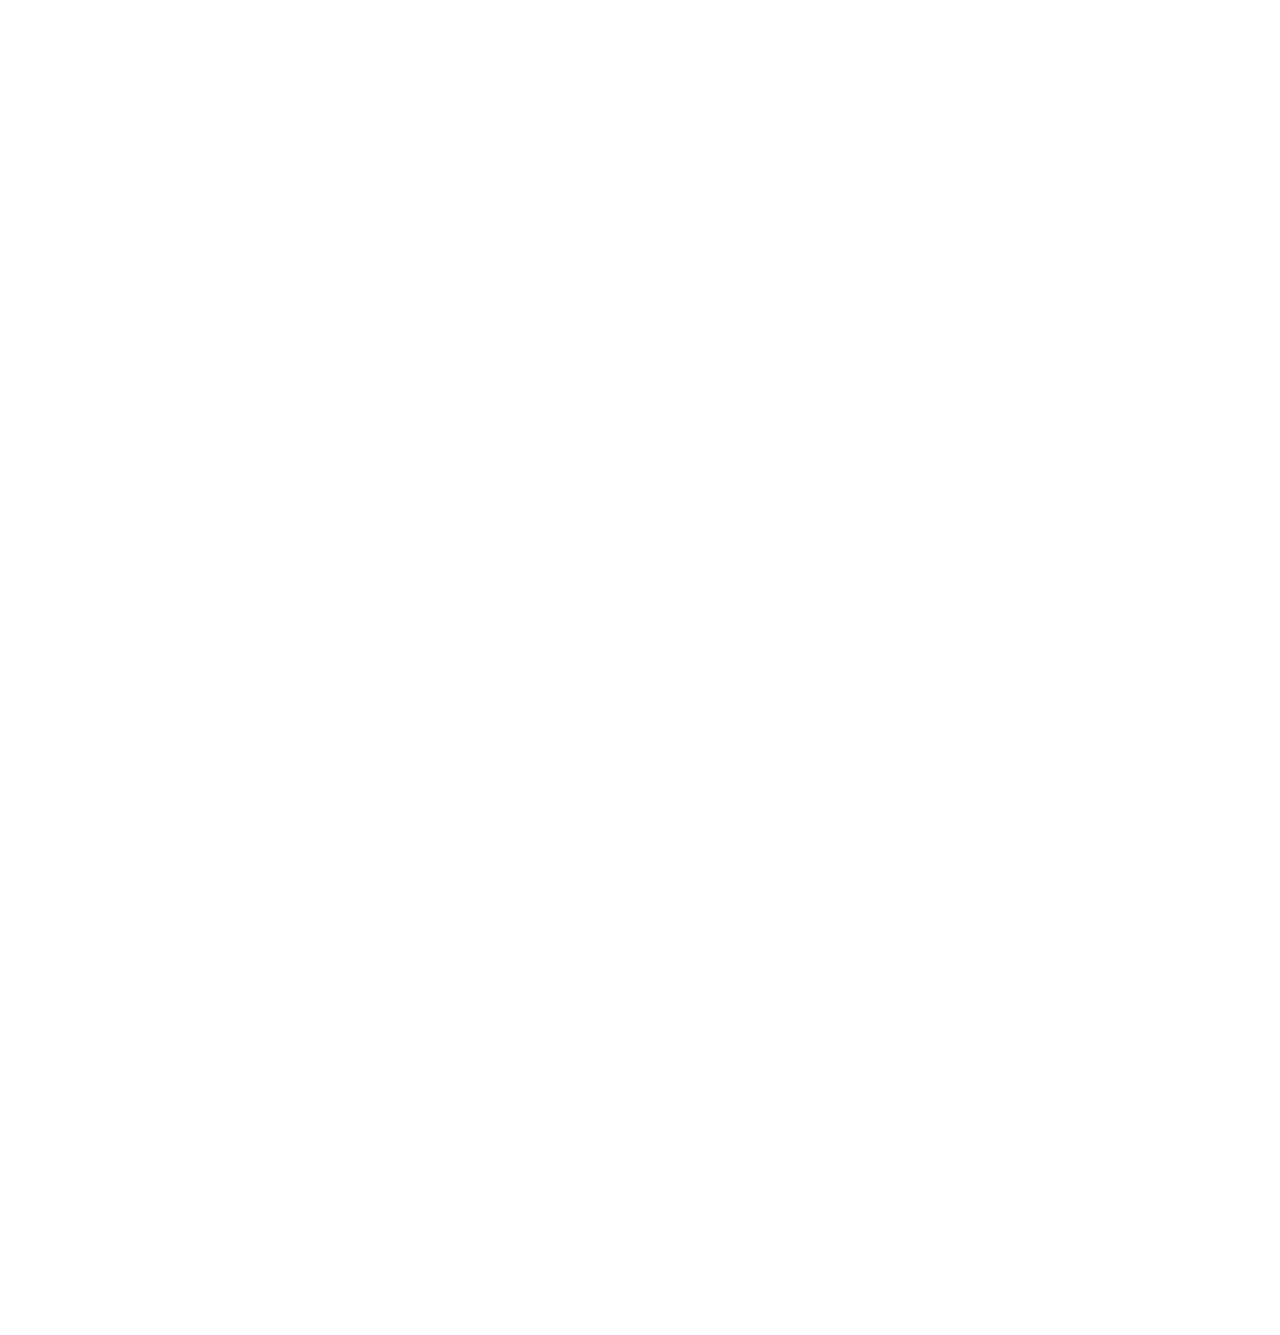
<file: index.html>
<!DOCTYPE html>
<html lang="en">
<head>
    <meta charset="UTF-8">
    <meta name="viewport" content="width=device-width, initial-scale=1.0">
    <title>Login</title>

    <link rel="stylesheet" type="text/css" href="style.css" title="style"/>
    <link rel="stylesheet" type="text/css" href="vista/Login/login.css" title="style"/>

    <script src="util/mysql-connector.js"></script>
    <script src="vista/Login/alert.js"></script>
</head>
<body>
    
    <header class="header">
        <img src="imagenes/unfv-logo.png">
    </header>
    
    <div class="principal">
        <section class="section1">
            <div>
                <h1>¡Bienvenido a nuestra nueva plataforma!</h1>
                <p>En este espacio, podrás saber el horario y los docentes que enseñan en la Escuela Profesional de Ingenieria de Sistemas de la UNFV</p>
            </div>
        </section>
        
        <section class="section2">
            <form name="form" class="form-login">
                <input type="hidden" name="op">
                <h2>INICIAR SESIÓN</h2>
                <h3> Correo </h3>
                <input class="controls" type="email" name="correo" id="correo" placeholder="Ingrese su correo">
                <h3> Contraseña </h3>
                <input class="controls" type= "password" name="contraseña" id="contraseña" placeholder="Ingrese su contraseña">
                <p class="textoAcuerdos"> Estoy de acuerdo con <a href="#">Términos y Condiciones</a> </p>
                <input class="boton" type="button" value="Ingresar" onclick="ingresar()">
            </form>
        </section>
    </div>

</body>
</html>
</file>
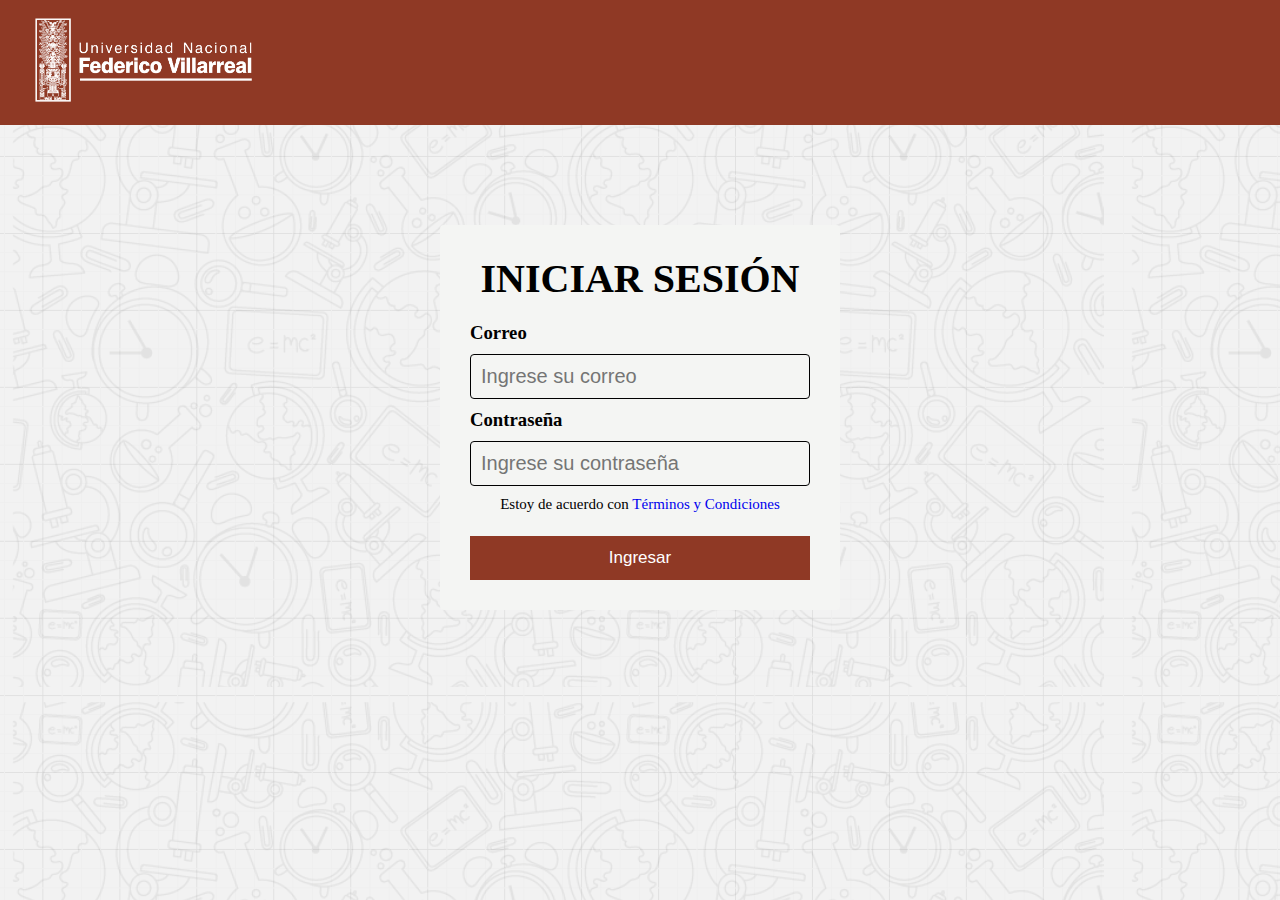
<file: Proyecto Final/index.html>
<!DOCTYPE html>
<html lang="en">
<head>
    <meta charset="UTF-8">
    <meta name="viewport" content="width=device-width, initial-scale=1.0">
    <title>Login</title>
    <link rel="stylesheet" type="text/css" href="estilos.css" title="style"/>

    <script>

        function ingresar(){
            document.form.action = "controlador/Controlador.php";
            document.form.method = "GET";
            document.form.op.value = "1";
            document.form.submit();
        }

    </script>

</head>
<body>
    
    <header class="header">
        <img src="/imagenes/unfv-logo.png">
    </header>
    
    <section class="section1">
        
    </section>
    
    <section class="section2">
        <form name="form" class="form-login">
            <input type="hidden" name="op">
            <h2>INICIAR SESIÓN</h2>
            <h3> Correo </h3>
            <input class="controls" type="email" name="correo" id="correo" placeholder="Ingrese su correo">
            <h3> Contraseña </h3>
            <input class="controls" type= "password" name="contraseña" id="contraseña" placeholder="Ingrese su contraseña">
            <p class="textoAcuerdos"> Estoy de acuerdo con <a href="#">Términos y Condiciones</a> </p>
            <input class="boton" type="button" value="Ingresar" onclick="ingresar()">
        </form>
    </section>

</body>
</html>
</file>
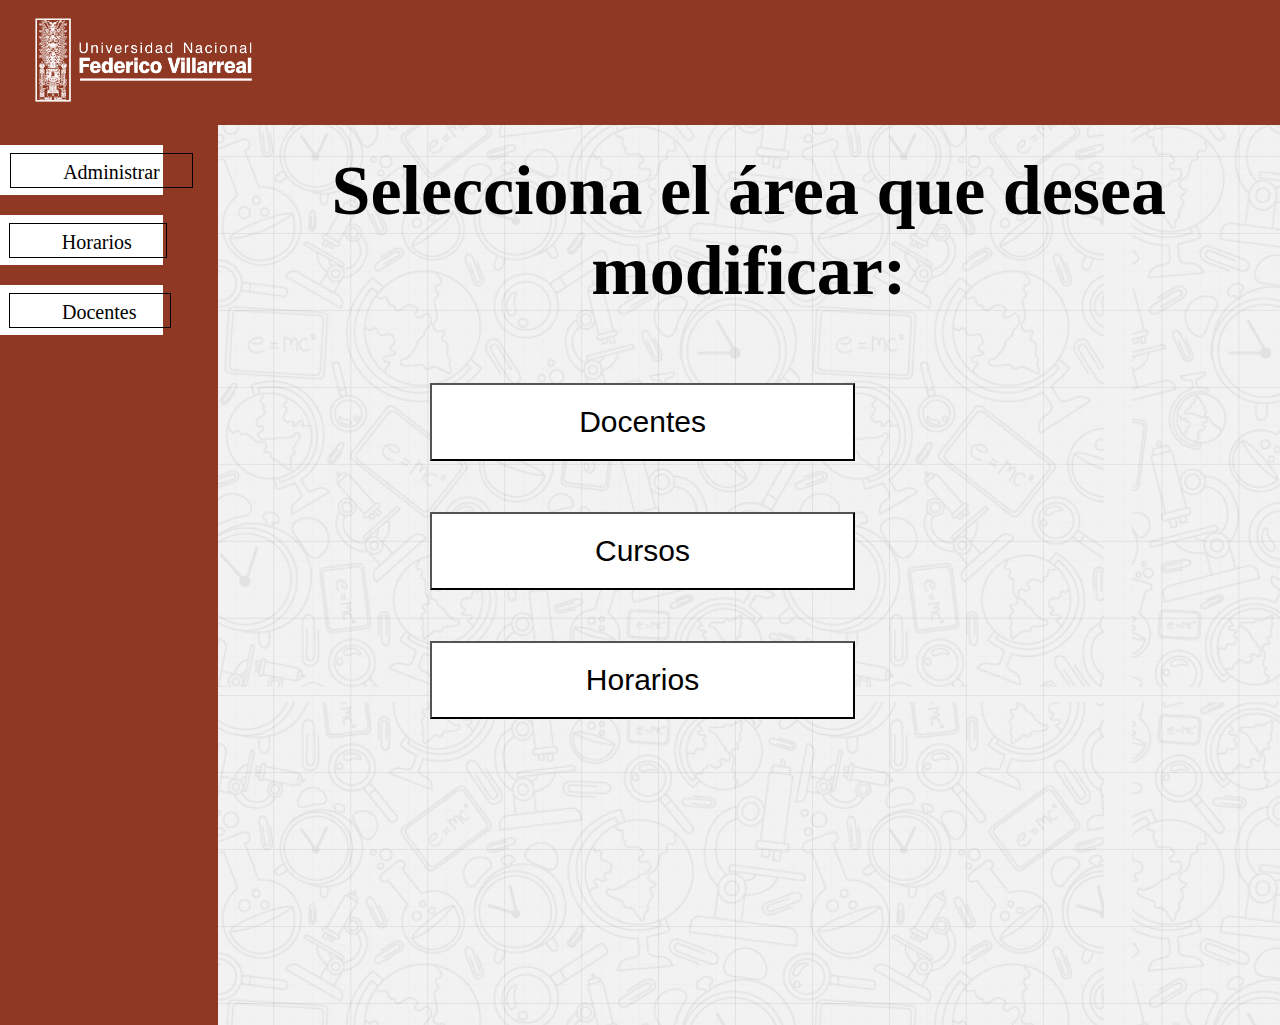
<file: Proyecto Final/vista/controllerAdministrar.html>
<!DOCTYPE html>
<html lang="en">
<head>
    <meta charset="UTF-8">
    <meta name="viewport" content="width=device-width, initial-scale=1.0">
    <title>ControllerAdministrar</title>
    <link rel="stylesheet" type="text/css" href="../estilos.css" title="style"/>
</head>
<body>
    <header class="header">
        <img src="../imagenes/unfv-logo.png">
    </header>
    
    <nav class="navegador">
        <div class="opciones">
            <a href="#">Administrar</a>
        </div>
        <div class="opciones">
            <a href="#">Horarios</a>
        </div>
        <div class="opciones">
            <a href="#">Docentes</a>
        </div>
    </nav>

    <main class="cuerpo">
        <div class="indicacion">
            <h1> Selecciona el área que desea modificar: </h1>
        </div>
        <div class="opcAdmin">
            <input class="boton" type="button" value="Docentes" onclick="location.href='controllerDocentes.html'">
            <input class="boton" type="button" value="Cursos">
            <input class="boton" type="button" value="Horarios">
        </div>
    </main>
</body>
</html>
</file>
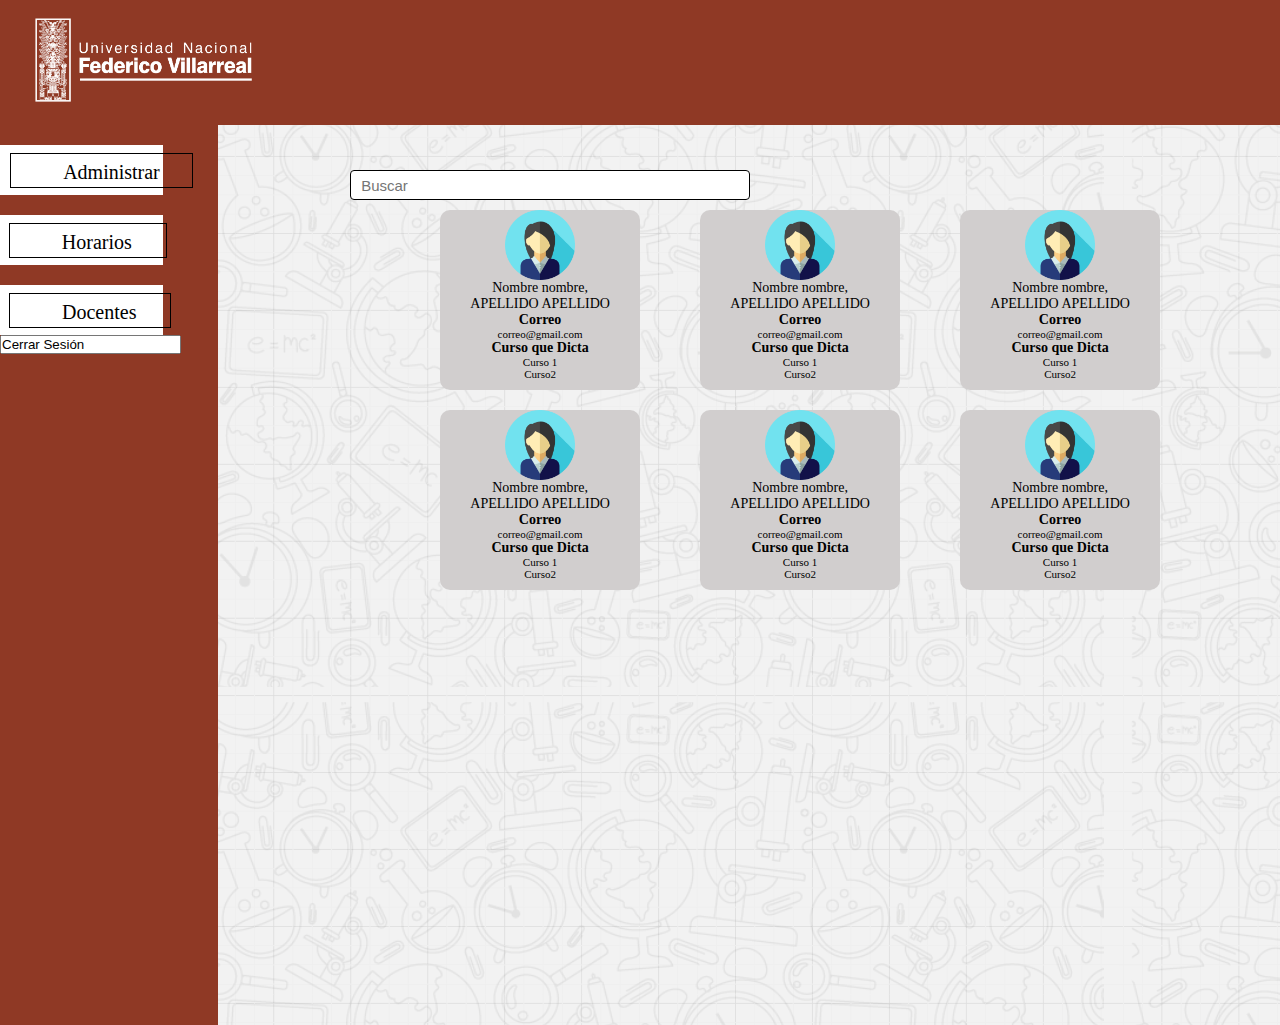
<file: Proyecto Final/vista/controllerDocentes.html>
<!DOCTYPE html>
<html lang="en">
<head>
    <meta charset="UTF-8">
    <meta name="viewport" content="width=device-width, initial-scale=1.0">
    <title>Docentes</title>
    <link rel="stylesheet" type="text/css" href="../estilos.css" tittle="style"/>
</head>
<body>
    <header class="header">
        <img src="../imagenes/unfv-logo.png">
    </header>    
    <nav class="navegador">
        <div class="opciones">
            <a href="#">Administrar</a>
        </div>
        <div class="opciones">
            <a href="#">Horarios</a>
        </div>
        <div class="opciones">
            <a href="#">Docentes</a>
        </div>
        
        <div class="logout" >
            <input class="button" value="Cerrar Sesión" onclick="location.href='../index.html'">
        </div>
    </nav>
    <main class="menu">
        <div id="buscador"><input class="busqueda" name="txtbuscador" type="text" placeholder="Buscar"></div>
        <div id="contenedor">
            <section class="seccionuno">
                    <div id="caja">
                        <img class="img-center" src="../imagenes/modelo.png">
                        <div>
                        <p id="principal">Nombre nombre,<br>APELLIDO APELLIDO</br></p>
                        <p id="principal"><b>Correo</b></p>
                        <p id="sub">correo@gmail.com</p>
                        <p id="principal"><b>Curso que Dicta</b></p>
                        <p id="sub">Curso 1<br>Curso2<br></p>
                        </div>
                    </div>
                    <div id="caja">
                        <img class="img-center" src="../imagenes/modelo.png">
                        <div>
                        <p id="principal">Nombre nombre,<br>APELLIDO APELLIDO</br></p>
                        <p id="principal"><b>Correo</b></p>
                        <p id="sub">correo@gmail.com</p>
                        <p id="principal"><b>Curso que Dicta</b></p>
                        <p id="sub">Curso 1<br>Curso2<br></p>
                        </div>
                    </div>
                    <div id="caja">
                        <img class="img-center" src="../imagenes/modelo.png">
                        <div>
                        <p id="principal">Nombre nombre,<br>APELLIDO APELLIDO</br></p>
                        <p id="principal"><b>Correo</b></p>
                        <p id="sub">correo@gmail.com</p>
                        <p id="principal"><b>Curso que Dicta</b></p>
                        <p id="sub">Curso 1<br>Curso2<br></p>
                        </div>
                    </div>                
            </section>
            <section class="seccionuno">
                <div id="caja">
                    <img class="img-center" src="../imagenes/modelo.png">
                    <div>
                    <p id="principal">Nombre nombre,<br>APELLIDO APELLIDO</br></p>
                    <p id="principal"><b>Correo</b></p>
                    <p id="sub">correo@gmail.com</p>
                    <p id="principal"><b>Curso que Dicta</b></p>
                    <p id="sub">Curso 1<br>Curso2<br></p>
                    </div>
                </div>
                <div id="caja">
                    <img class="img-center" src="../imagenes/modelo.png">
                    <div>
                    <p id="principal">Nombre nombre,<br>APELLIDO APELLIDO</br></p>
                    <p id="principal"><b>Correo</b></p>
                    <p id="sub">correo@gmail.com</p>
                    <p id="principal"><b>Curso que Dicta</b></p>
                    <p id="sub">Curso 1<br>Curso2<br></p>
                    </div>
                </div>
                <div id="caja">
                    <img class="img-center" src="../imagenes/modelo.png">
                    <div>
                    <p id="principal">Nombre nombre,<br>APELLIDO APELLIDO</br></p>
                    <p id="principal"><b>Correo</b></p>
                    <p id="sub">correo@gmail.com</p>
                    <p id="principal"><b>Curso que Dicta</b></p>
                    <p id="sub">Curso 1<br>Curso2<br></p>
                    </div>
                </div>                
            </section>
        </div>
    </main>
</body>
</html>
</file>
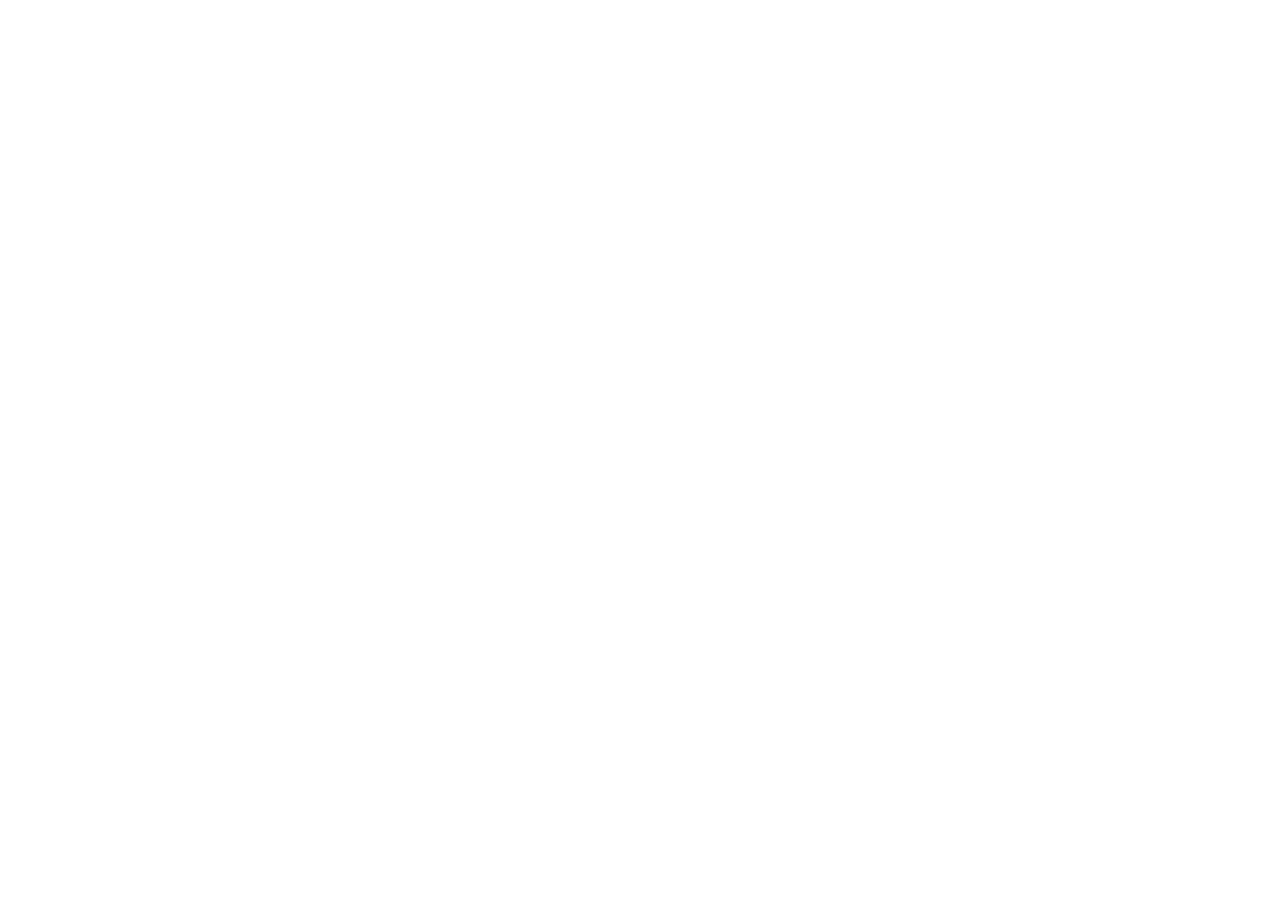
<file: vista/Administrador/controllerAdministrar.html>
<!DOCTYPE html>
<html lang="en">
<head>
    <meta charset="UTF-8">
    <meta name="viewport" content="width=device-width, initial-scale=1.0">
    <title>Administrador</title>

    <link rel="stylesheet" type="text/css" href="../../style.css" title="style"/>
    <link rel="stylesheet" type="text/css" href="controllerAdmin.css" title="style"/>
</head>
<body>
    <header class="header">
        <img src="../../imagenes/unfv-logo.png">
    </header>
    
    <nav class="navegador">
        <div class="opciones">
            <a href="controllerAdministrar.html">Administrar</a>
        </div>
        <div class="opciones">
            <a href="../Horario/controllerHorario.html">Horarios</a>
        </div>
        <div class="opciones">
            <a href="../Docentes/controllerDocentes.html">Docentes</a>
        </div>


        <div class="logout" >
            <input class="button" value="Cerrar Sesión" onclick="location.href='../../index.html'">
        </div>
    </nav>

    <main class="cuerpo">
        <div class="indicacion">
            <h1> Selecciona el área que desea modificar: </h1>
        </div>
        <div class="opcAdmin">
            <input class="boton" type="button" value="Docentes" >
            <input class="boton" type="button" value="Cursos">
            <input class="boton" type="button" value="Horarios">
        </div>
    </main>
</body>
</html>
</file>
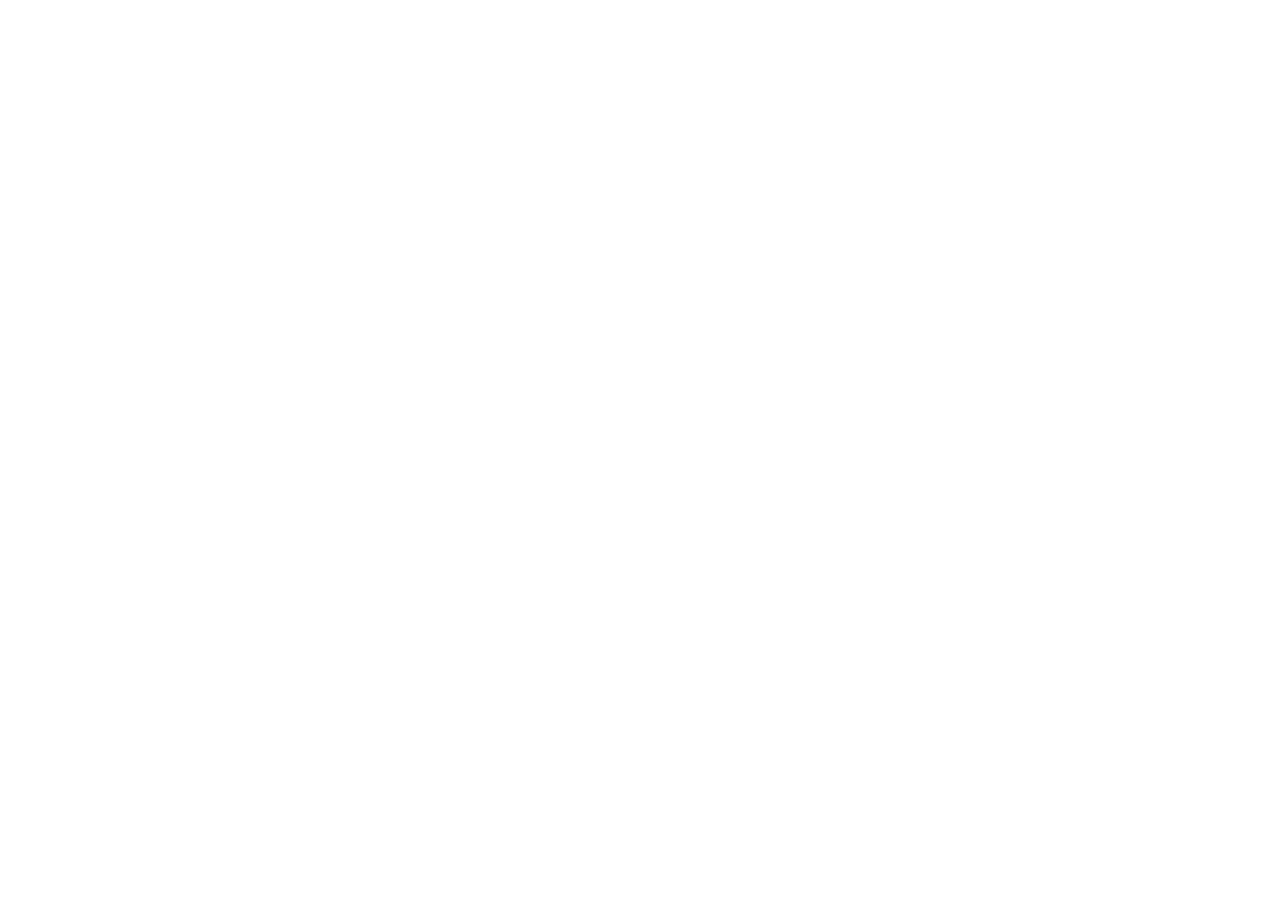
<file: vista/Docentes/controllerDocentes.html>
<!DOCTYPE html>
<html lang="en">
<head>
    <meta charset="UTF-8">
    <meta name="viewport" content="width=device-width, initial-scale=1.0">
    <title>Docentes</title>

    <link rel="stylesheet" type="text/css" href="../../style.css" tittle="style"/>
    <link rel="stylesheet" type="text/css" href="controllerDocentes.css" tittle="style"/>
</head>
<body>
    <header class="header">
        <img src="../../imagenes/unfv-logo.png">
    </header>    
    <nav class="navegador">
        <div class="opciones">
            <a href="../Administrador/controllerAdministrar.html">Administrar</a>
        </div>
        <div class="opciones">
            <a href="../Horario/controllerHorario.html">Horarios</a>
        </div>
        <div class="opciones">
            <a href="controllerDocentes.html">Docentes</a>
        </div>

        <div class="logout" >
            <input class="button" value="Cerrar Sesión" onclick="location.href='../index.html'">
        </div>
    </nav>
    <main class="menu">
        <div id="buscador"><input class="busqueda" name="txtbuscador" type="text" placeholder="Buscar"></div>
        <div id="contenedor">
            <section class="seccionuno">
                    <div id="caja">
                        <img class="img-center" src="../../imagenes/modelo.png">
                        <div>
                        <p id="principal">Nombre nombre,<br>APELLIDO APELLIDO</br></p>
                        <p id="principal"><b>Correo</b></p>
                        <p id="sub">correo@gmail.com</p>
                        <p id="principal"><b>Curso que Dicta</b></p>
                        <p id="sub">Curso 1<br>Curso2<br></p>
                        </div>
                    </div>
                    <div id="caja">
                        <img class="img-center" src="../../imagenes/modelo.png">
                        <div>
                        <p id="principal">Nombre nombre,<br>APELLIDO APELLIDO</br></p>
                        <p id="principal"><b>Correo</b></p>
                        <p id="sub">correo@gmail.com</p>
                        <p id="principal"><b>Curso que Dicta</b></p>
                        <p id="sub">Curso 1<br>Curso2<br></p>
                        </div>
                    </div>
                    <div id="caja">
                        <img class="img-center" src="../../imagenes/modelo.png">
                        <div>
                        <p id="principal">Nombre nombre,<br>APELLIDO APELLIDO</br></p>
                        <p id="principal"><b>Correo</b></p>
                        <p id="sub">correo@gmail.com</p>
                        <p id="principal"><b>Curso que Dicta</b></p>
                        <p id="sub">Curso 1<br>Curso2<br></p>
                        </div>
                    </div>                
            </section>
            <section class="seccionuno">
                <div id="caja">
                    <img class="img-center" src="../../imagenes/modelo.png">
                    <div>
                    <p id="principal">Nombre nombre,<br>APELLIDO APELLIDO</br></p>
                    <p id="principal"><b>Correo</b></p>
                    <p id="sub">correo@gmail.com</p>
                    <p id="principal"><b>Curso que Dicta</b></p>
                    <p id="sub">Curso 1<br>Curso2<br></p>
                    </div>
                </div>
                <div id="caja">
                    <img class="img-center" src="../../imagenes/modelo.png">
                    <div>
                    <p id="principal">Nombre nombre,<br>APELLIDO APELLIDO</br></p>
                    <p id="principal"><b>Correo</b></p>
                    <p id="sub">correo@gmail.com</p>
                    <p id="principal"><b>Curso que Dicta</b></p>
                    <p id="sub">Curso 1<br>Curso2<br></p>
                    </div>
                </div>
                <div id="caja">
                    <img class="img-center" src="../../imagenes/modelo.png">
                    <div>
                    <p id="principal">Nombre nombre,<br>APELLIDO APELLIDO</br></p>
                    <p id="principal"><b>Correo</b></p>
                    <p id="sub">correo@gmail.com</p>
                    <p id="principal"><b>Curso que Dicta</b></p>
                    <p id="sub">Curso 1<br>Curso2<br></p>
                    </div>
                </div>                
            </section>
        </div>
    </main>
</body>
</html>
</file>
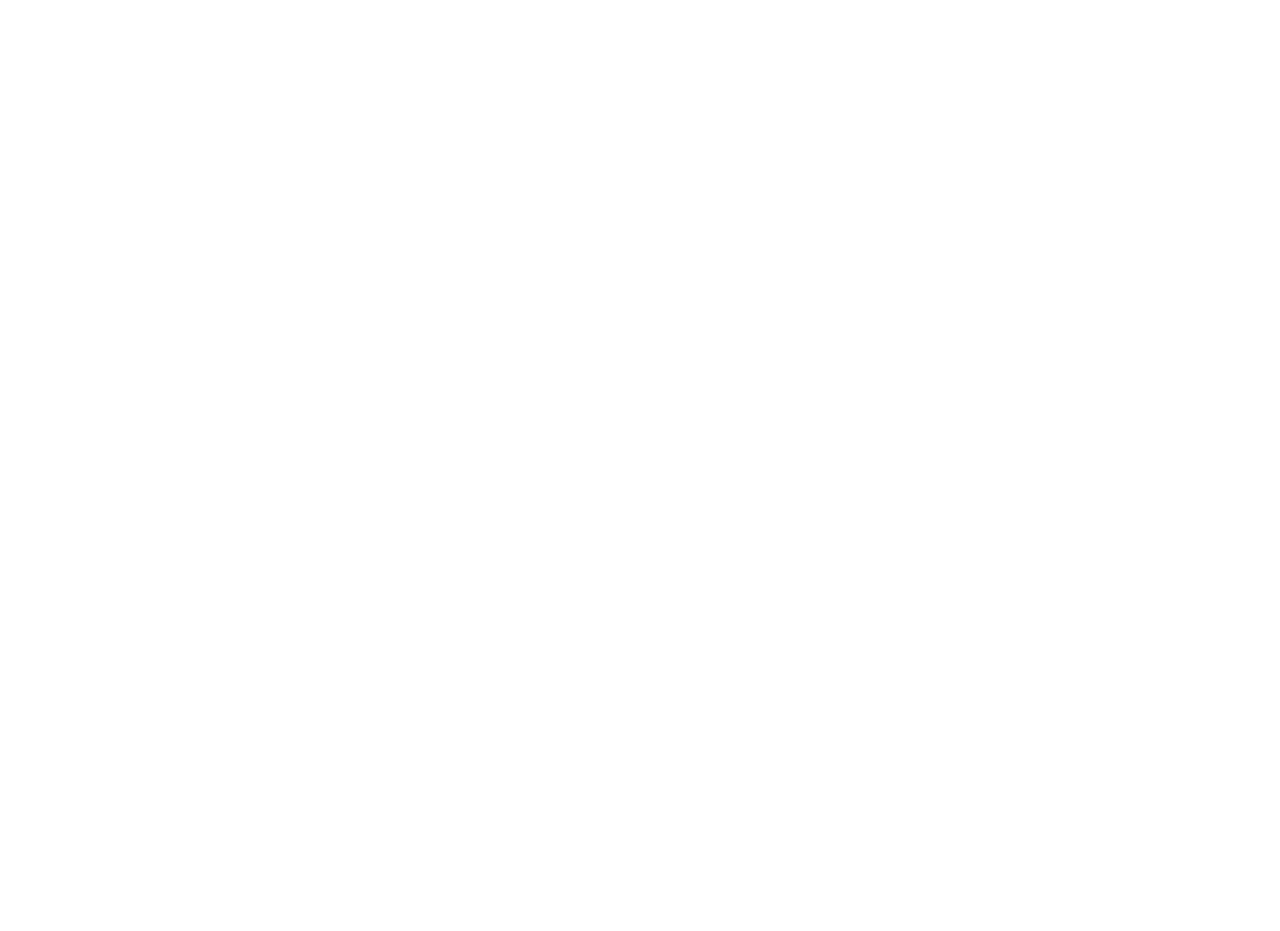
<file: vista/Horario/controllerHorario.html>
<!DOCTYPE html>
<html lang="en">
<head>
    <meta charset="UTF-8">
    <meta name="viewport" content="width=device-width, initial-scale=1.0">
    <title>Horarios</title>

    <link rel="stylesheet" type="text/css" href="../../style.css" tittle="style"/>
    <link rel="stylesheet" type="text/css" href="controllerHorario.css" tittle="style"/>
</head>
<body>
    <header class="header">
        <img src="../../imagenes/unfv-logo.png">
    </header>    
    <nav class="navegador">
        <div class="opciones">
            <a href="../Administrador/controllerAdministrar.html">Administrar</a>
        </div>
        <div class="opciones">
            <a href="controllerHorario.html">Horarios</a>
        </div>
        <div class="opciones">
            <a href="../Docentes/controllerDocentes.html">Docentes</a>
        </div>

        <div class="logout" >
            <input class="button" value="Cerrar Sesión" onclick="location.href='../../index.html'">
        </div>
    </nav>
    <main class="menu">
        <div id="buscador"><input class="busqueda" name="txtbuscador" type="text" placeholder="Filtrar"></div>
        <section class="container">
            <table>
                <thead>
                    <tr>
                        <th>N°</th>
                        <th>Codigo de Curso</th>
                        <th>Nombre de Curso</th>
                        <th>Sección</th>
                        <th>Aula</th>
                        <th>Docente</th>
                        <th>Día</th>
                        <th>Hora</th>
                    </tr>
                </thead>
                <tbody>
                    <tr>
                        <td>1</td>
                        <td>344555</td>
                        <td>Filosofía</td>
                        <td>C</td>
                        <td>D104</td>
                        <td>Hugo Sanchez</td>
                        <td>Miercoles</td>
                        <td>12:00-13:40</td>
                    </tr>
                    <tr>
                        <td>2</td>
                        <td></td>
                        <td></td>
                        <td></td>
                        <td></td>
                        <td></td>
                        <td></td>
                        <td></td>
                    </tr>
                    <tr>
                        <td>3</td>
                        <td></td>
                        <td></td>
                        <td></td>
                        <td></td>
                        <td></td>
                        <td></td>
                        <td></td>
                    </tr>
                    <tr>
                        <td>4</td>
                        <td></td>
                        <td></td>
                        <td></td>
                        <td></td>
                        <td></td>
                        <td></td>
                        <td></td>
                    </tr>
                    <tr>
                        <td>5</td>
                        <td></td>
                        <td></td>
                        <td></td>
                        <td></td>
                        <td></td>
                        <td></td>
                        <td></td>
                    </tr>
                    <tr>
                        <td>6</td>
                        <td></td>
                        <td></td>
                        <td></td>
                        <td></td>
                        <td></td>
                        <td></td>
                        <td></td>
                    </tr>
                    <tr>
                        <td>7</td>
                        <td></td>
                        <td></td>
                        <td></td>
                        <td></td>
                        <td></td>
                        <td></td>
                        <td></td>
                    </tr>
                    <tr>
                        <td>8</td>
                        <td></td>
                        <td></td>
                        <td></td>
                        <td></td>
                        <td></td>
                        <td></td>
                        <td></td>
                    </tr>
                    <tr>
                        <td>9</td>
                        <td></td>
                        <td></td>
                        <td></td>
                        <td></td>
                        <td></td>
                        <td></td>
                        <td></td>
                    </tr>
                    <tr>
                        <td>10</td>
                        <td></td>
                        <td></td>
                        <td></td>
                        <td></td>
                        <td></td>
                        <td></td>
                        <td></td>
                    </tr>
                    <tr>
                        <td>11</td>
                        <td></td>
                        <td></td>
                        <td></td>
                        <td></td>
                        <td></td>
                        <td></td>
                        <td></td>
                    </tr>
                    <tr>
                        <td>12</td>
                        <td></td>
                        <td></td>
                        <td></td>
                        <td></td>
                        <td></td>
                        <td></td>
                        <td></td>
                    </tr>
                </tbody>        
            </table>
        </section>
    </main>
</body>
</html>
</file>
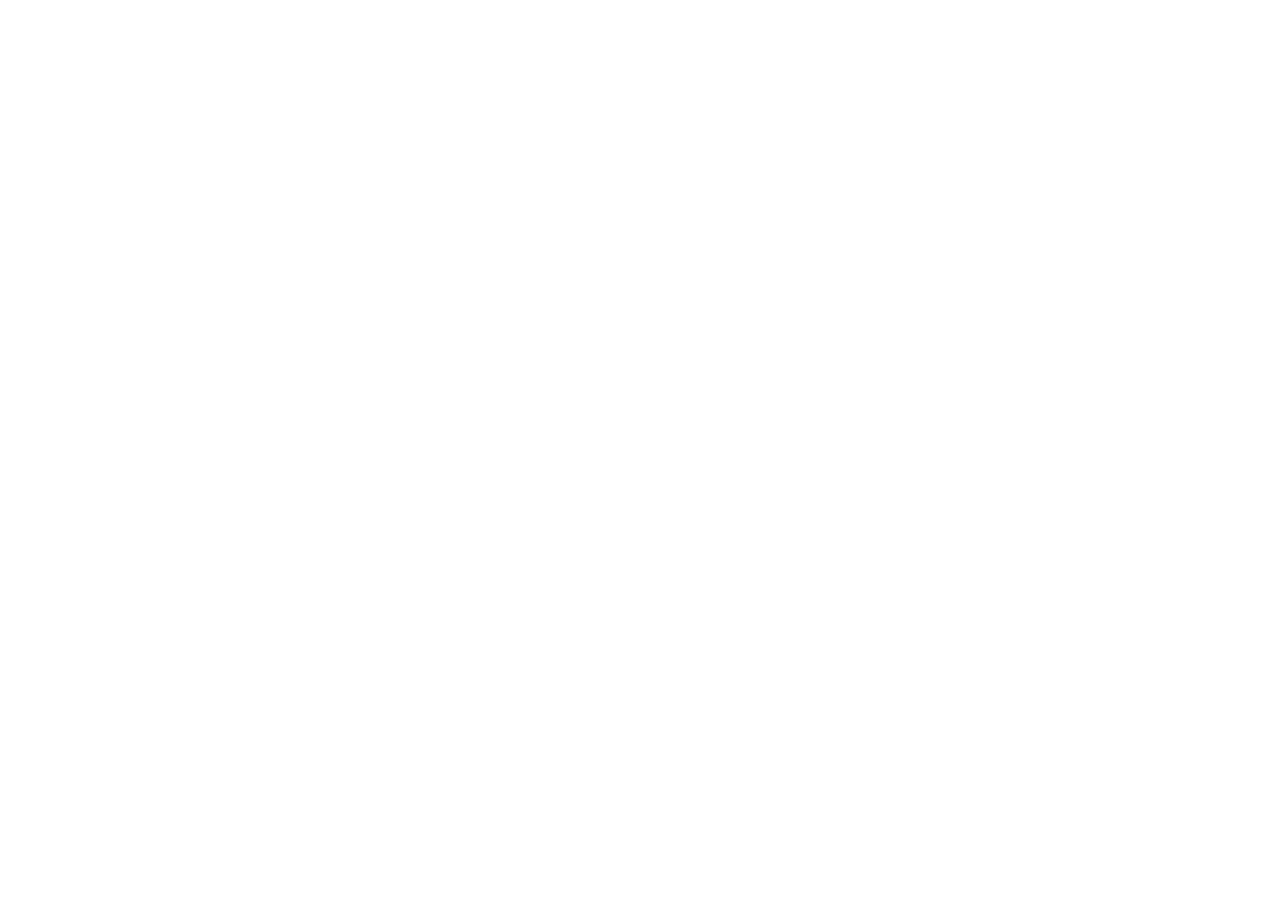
<file: vista/Administrador/DashboardAdmin/controllerAdministrar.html>
<!DOCTYPE html>
<html lang="en">
<head>
    <meta charset="UTF-8">
    <meta name="viewport" content="width=device-width, initial-scale=1.0">
    <title>Administrador</title>

    <link rel="stylesheet" type="text/css" href="../../../style.css" title="style"/>
    <link rel="stylesheet" type="text/css" href="controllerAdministrar.css" title="style"/>
</head>
<body>
    <header class="header">
        <img src="../../../imagenes/unfv-logo.png">
    </header>
    
    <nav class="navegador">
        <div class="opciones">
            <a href="../DashboardAdmin/controllerAdministrar.html">Administrar</a>
        </div>
        <div class="opciones">
            <a href="#">Horarios</a>
        </div>
        <div class="opciones">
            <a href="#">Docentes</a>
        </div>

        <div class="logout" >
            <input class="button" value="Cerrar Sesión" onclick="location.href='../../../index.html'">
        </div>
    </nav>

    <main class="cuerpo">
        <div class="indicacion">
            <h1> Selecciona el área que desea modificar: </h1>
        </div>
        <div class="opcAdmin">
            <input class="boton" type="button" value="Docentes" >
            <input class="boton" type="button" value="Cursos">
            <input class="boton" type="button" value="Horarios">
        </div>
    </main>
</body>
</html>
</file>
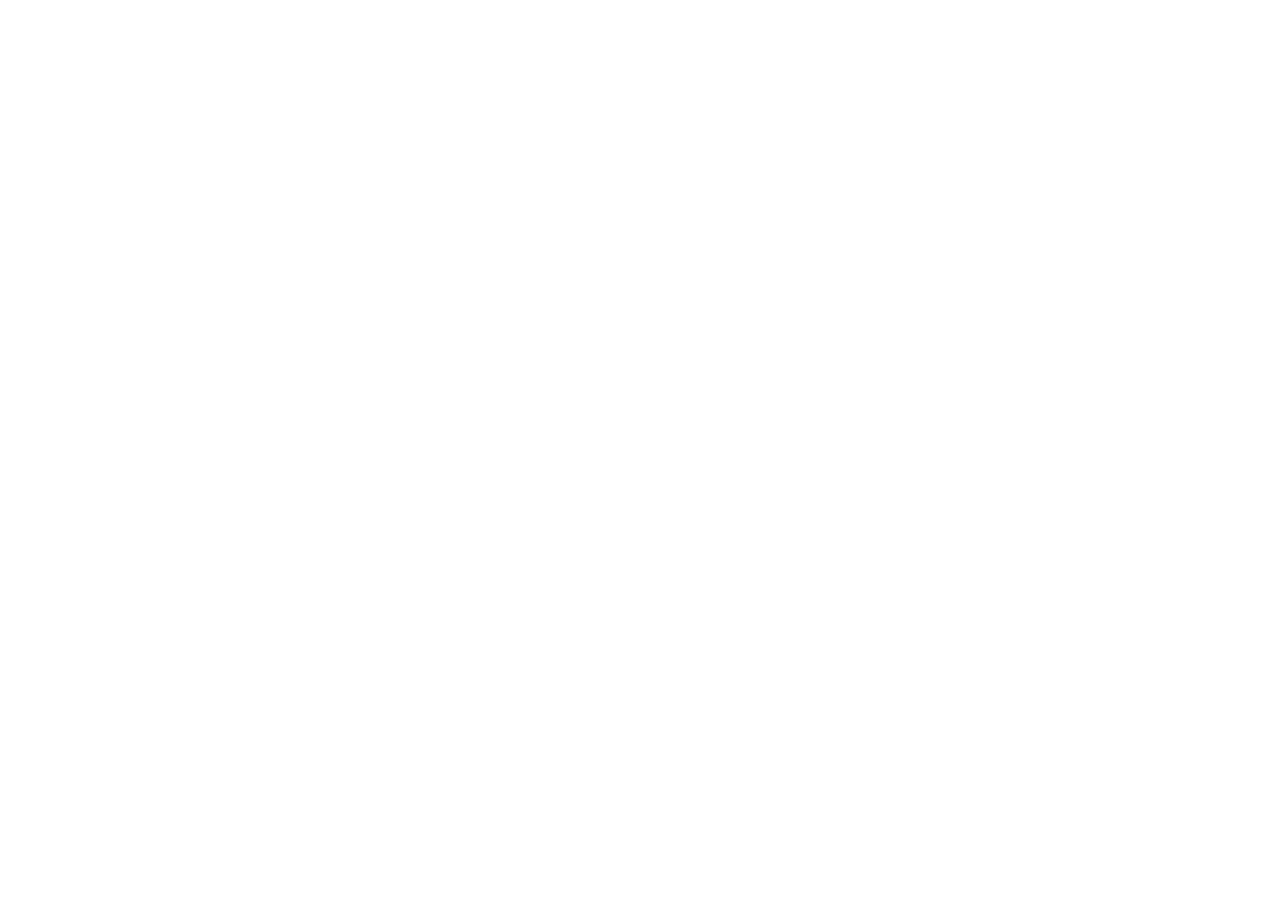
<file: vista/Administrador/Docentes/adminDoncentes.html>
<!DOCTYPE html>
<html lang="en">
<head>
    <meta charset="UTF-8">
    <meta name="viewport" content="width=device-width, initial-scale=1.0">
    <title>AdminDoncentes</title>

    <link rel="stylesheet" type="text/css" href="../../../style.css" title="style"/>
    <link rel="stylesheet" href="adminDocentes.css">
</head>
<body>
    <header class="header">
        <img src="../../../imagenes/unfv-logo.png">
    </header>
    
    <nav class="navegador">
        <div class="opciones">
            <a href="../DashboardAdmin/inicioAdministrar.html">Inicio</a>
        </div>
        <div class="opciones">
            <a href="#">Docentes</a>
        </div>
        <div class="opciones">
            <a href="#">Cursos</a>
        </div>
        <div class="opciones">
            <a href="#">Horarios</a>
        </div>

        <div class="logout" >
            <input class="button" value="Cerrar Sesión" onclick="location.href='../../../index.html'">
        </div>
    </nav>
    
    <main class="cuerpo">
       <div class="contenedor">
            <div class="section1">
                <div class="title"> <img class=" logoDocentes" src="../../../imagenes/teacher.png" alt="logDocentes"> Docentes </div>
                <form action="">
                    <div class="form-group">
                        <span>Nombres</span>
                        <input class="controls" type="text" name="text" id="text" placeholder="Ingrese Nombre">
                    </div>
                    <div class="form-group">
                        <span>Apellidos</span>
                        <input class="controls" type="text" name="text" id="text" placeholder="Ingrese Apellido">
                    </div>
                    <div class="form-group">
                        <span>Correo</span>
                        <input class="controls" type="correo" name="correo" id="correo" placeholder="Ingrese Correo">
                    </div>
                    <div class="form-group">
                        <span>Foto</span>
                        <input class="controls" type="file" name="image" id="image" style="display: none">
                        <button>
                            <label for="image"> IMG </label>
                        </button>
                    </div>
                    <input class="boton" type="button" value="Guardar" onclick="">
                </form>

                <hr>
            </div>
            
            <div class="section2">
                <form action="">
                    <div class="form-group">
                        <input class="filtrador" type="text" name="text" id="text" placeholder="Buscar">
                    </div>
                    <input class="boton" type="button" value="Eliminar" onclick="">
                </form>

            </div>
       </div>
    </main>
</body>
</html>
</file>
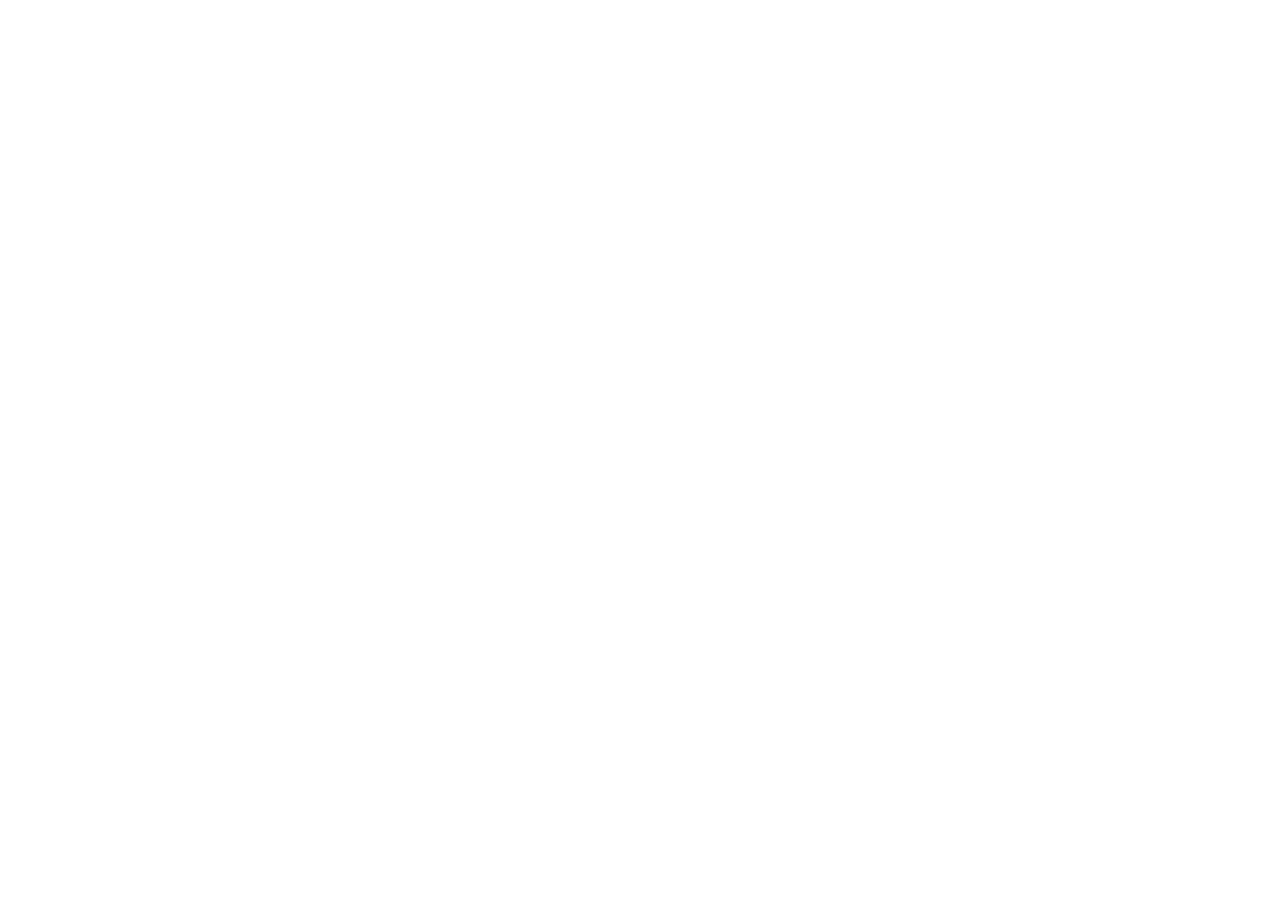
<file: vista/Usuario/DashboardUsuario/inicioUsuario.html>
<!DOCTYPE html>
<html lang="en">
<head>
    <meta charset="UTF-8">
    <meta name="viewport" content="width=device-width, initial-scale=1.0">
    <title>Administrador</title>

    <link rel="stylesheet" type="text/css" href="../../../style.css" title="style"/>
    <link rel="stylesheet" type="text/css" href="inicioUsuario.css" title="style"/>
</head>
<body>
    <header class="header">
        <img src="../../../imagenes/unfv-logo.png">
    </header>
    
    <nav class="navegador">
        <div class="opciones">
            <a href="../DashboardUsuario/inicioUsuario.html">Inicio</a>
        </div>
        <div class="opciones">
            <a href="#">Horarios</a>
        </div>
        <div class="opciones">
            <a href="#">Docentes</a>
        </div>

        <div class="logout" >
            <input class="button" value="Cerrar Sesión" onclick="location.href='../../../index.html'">
        </div>
    </nav>

    <main class="cuerpo">
        <div class="indicacion">
            <h1> Selecciona el área que desea modificar: </h1>
        </div>
        <div class="opcAdmin">
            <input class="boton" type="button" value="Docentes" >
            <input class="boton" type="button" value="Cursos">
            <input class="boton" type="button" value="Horarios">
        </div>
    </main>
</body>
</html>
</file>
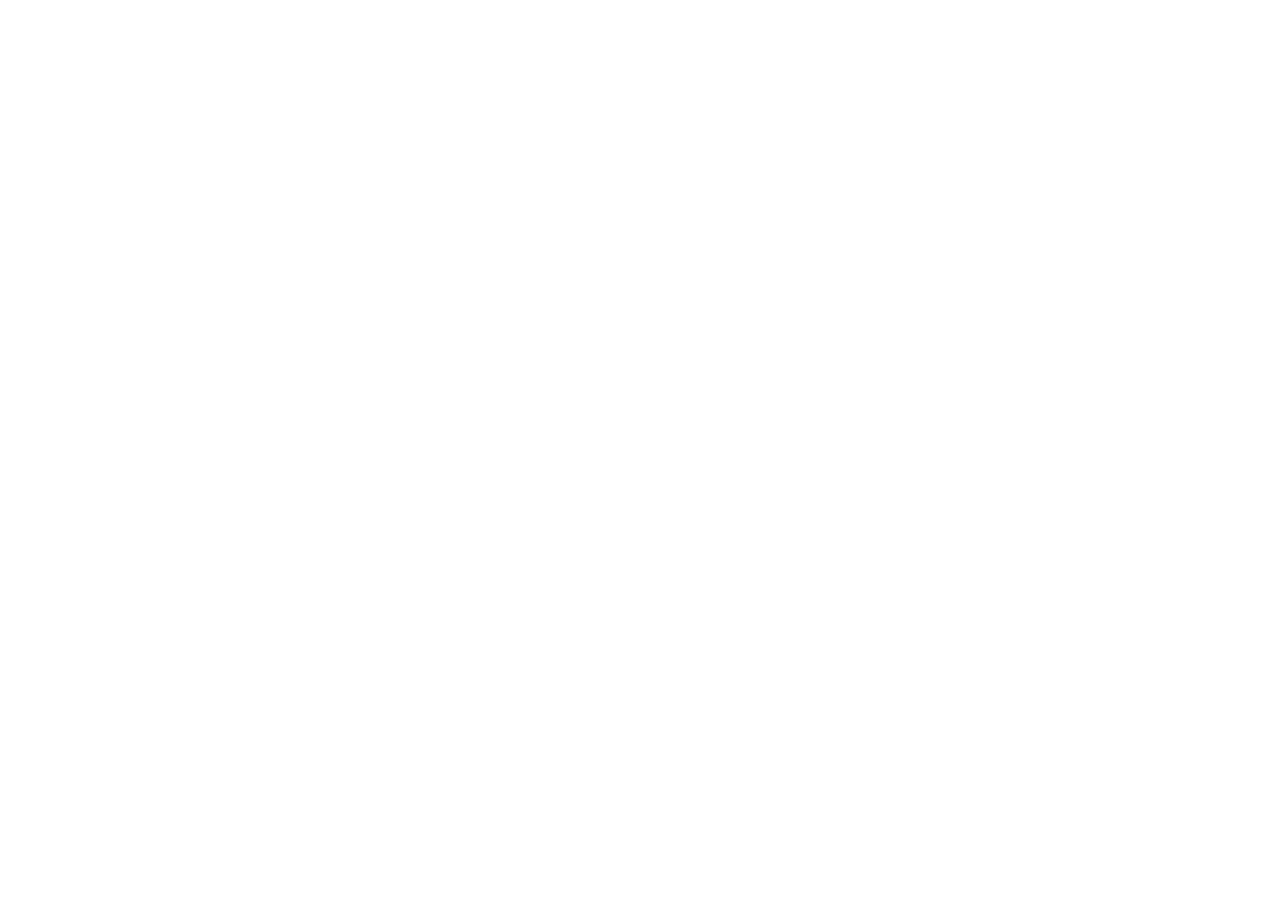
<file: vista/Usuario/vistaDocentes/Docentes.html>
<!DOCTYPE html>
<html lang="en">
<head>
    <meta charset="UTF-8">
    <meta name="viewport" content="width=device-width, initial-scale=1.0">
    <title>Docentes</title>

    <link rel="stylesheet" type="text/css" href="../../../../style.css" tittle="style"/>
    <link rel="stylesheet" type="text/css" href="Docentes.css" tittle="style"/>
</head>
<body>
    <header class="header">
        <img src="../../../imagenes/unfv-logo.png">
    </header>    
    <nav class="navegador">
        <div class="opciones">
            <a href="../DashboardUsuario/inicioUsuario.html">Inicio</a>
        </div>
        <div class="opciones">
            <a href="#">Horarios</a>
        </div>
        <div class="opciones">
            <a href="#">Docentes</a>
        </div>

        <div class="logout" >
            <input class="button" value="Cerrar Sesión" onclick="location.href='../../../../index.html'">
        </div>
    </nav>
    <main class="menu">
        <div id="buscador"><input class="busqueda" name="txtbuscador" type="text" placeholder="Buscar"></div>
        <div id="contenedor">
            <section class="seccionuno">
                    <div id="caja">
                        <img class="img-center" src="../../../imagenes/modelo.png">
                        <div>
                        <p id="principal">Nombre nombre,<br>APELLIDO APELLIDO</br></p>
                        <p id="principal"><b>Correo</b></p>
                        <p id="sub">correo@gmail.com</p>
                        <p id="principal"><b>Curso que Dicta</b></p>
                        <p id="sub">Curso 1<br>Curso2<br></p>
                        </div>
                    </div>
                    <div id="caja">
                        <img class="img-center" src="../../../imagenes/modelo.png">
                        <div>
                        <p id="principal">Nombre nombre,<br>APELLIDO APELLIDO</br></p>
                        <p id="principal"><b>Correo</b></p>
                        <p id="sub">correo@gmail.com</p>
                        <p id="principal"><b>Curso que Dicta</b></p>
                        <p id="sub">Curso 1<br>Curso2<br></p>
                        </div>
                    </div>
                    <div id="caja">
                        <img class="img-center" src="../../../imagenes/modelo.png">
                        <div>
                        <p id="principal">Nombre nombre,<br>APELLIDO APELLIDO</br></p>
                        <p id="principal"><b>Correo</b></p>
                        <p id="sub">correo@gmail.com</p>
                        <p id="principal"><b>Curso que Dicta</b></p>
                        <p id="sub">Curso 1<br>Curso2<br></p>
                        </div>
                    </div>                
            </section>
            <section class="seccionuno">
                <div id="caja">
                    <img class="img-center" src="../../../imagenes/modelo.png">
                    <div>
                    <p id="principal">Nombre nombre,<br>APELLIDO APELLIDO</br></p>
                    <p id="principal"><b>Correo</b></p>
                    <p id="sub">correo@gmail.com</p>
                    <p id="principal"><b>Curso que Dicta</b></p>
                    <p id="sub">Curso 1<br>Curso2<br></p>
                    </div>
                </div>
                <div id="caja">
                    <img class="img-center" src="../../../imagenes/modelo.png">
                    <div>
                    <p id="principal">Nombre nombre,<br>APELLIDO APELLIDO</br></p>
                    <p id="principal"><b>Correo</b></p>
                    <p id="sub">correo@gmail.com</p>
                    <p id="principal"><b>Curso que Dicta</b></p>
                    <p id="sub">Curso 1<br>Curso2<br></p>
                    </div>
                </div>
                <div id="caja">
                    <img class="img-center" src="../../../imagenes/modelo.png">
                    <div>
                    <p id="principal">Nombre nombre,<br>APELLIDO APELLIDO</br></p>
                    <p id="principal"><b>Correo</b></p>
                    <p id="sub">correo@gmail.com</p>
                    <p id="principal"><b>Curso que Dicta</b></p>
                    <p id="sub">Curso 1<br>Curso2<br></p>
                    </div>
                </div>                
            </section>
        </div>
    </main>
</body>
</html>
</file>
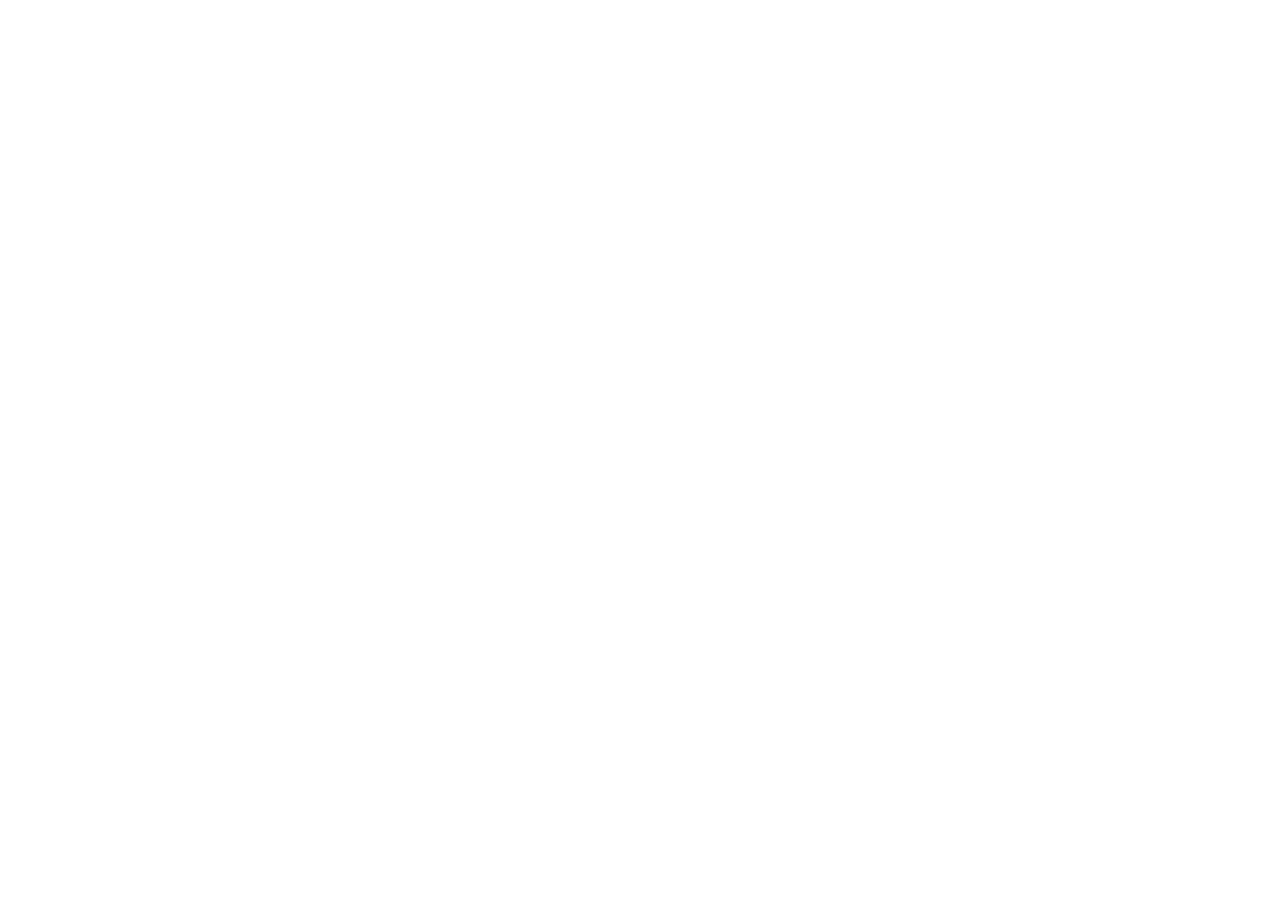
<file: vista/Usuario/vistaHorario/Horario.html>
<!DOCTYPE html>
<html lang="en">
<head>
    <meta charset="UTF-8">
    <meta name="viewport" content="width=device-width, initial-scale=1.0">
    <title>Horarios</title>

    <link rel="stylesheet" type="text/css" href="../../../../style.css" tittle="style"/>
    <link rel="stylesheet" type="text/css" href="Horario.css" tittle="style"/>
</head>
<body>
    <header class="header">
        <img src="../../../../imagenes/unfv-logo.png">
    </header>    
    <nav class="navegador">
        <div class="opciones">
            <a href="../vistaAdministrar/controllerAdministrar.html">Administrar</a>
        </div>
        <div class="opciones">
            <a href="../vistaHorario/Horario.html">Horarios</a>
        </div>
        <div class="opciones">
            <a href="../vistaDocentes/Docentes.html">Docentes</a>
        </div>

        <div class="logout" >
            <input class="button" value="Cerrar Sesión" onclick="location.href='../../../../index.html'">
        </div>
    </nav>
    <main class="menu">
        <div id="buscador"><input class="busqueda" name="txtbuscador" type="text" placeholder="Filtrar"></div>
        <section class="container">
            <table>
                <thead>
                    <tr>
                        <th>N°</th>
                        <th>Codigo de Curso</th>
                        <th>Nombre de Curso</th>
                        <th>Sección</th>
                        <th>Aula</th>
                        <th>Docente</th>
                        <th>Día</th>
                        <th>Hora</th>
                    </tr>
                </thead>
                <tbody>
                    <tr>
                        <td>1</td>
                        <td>344555</td>
                        <td>Filosofía</td>
                        <td>C</td>
                        <td>D104</td>
                        <td>Hugo Sanchez</td>
                        <td>Miercoles</td>
                        <td>12:00-13:40</td>
                    </tr>
                    <tr>
                        <td>2</td>
                        <td></td>
                        <td></td>
                        <td></td>
                        <td></td>
                        <td></td>
                        <td></td>
                        <td></td>
                    </tr>
                    <tr>
                        <td>3</td>
                        <td></td>
                        <td></td>
                        <td></td>
                        <td></td>
                        <td></td>
                        <td></td>
                        <td></td>
                    </tr>
                    <tr>
                        <td>4</td>
                        <td></td>
                        <td></td>
                        <td></td>
                        <td></td>
                        <td></td>
                        <td></td>
                        <td></td>
                    </tr>
                    <tr>
                        <td>5</td>
                        <td></td>
                        <td></td>
                        <td></td>
                        <td></td>
                        <td></td>
                        <td></td>
                        <td></td>
                    </tr>
                    <tr>
                        <td>6</td>
                        <td></td>
                        <td></td>
                        <td></td>
                        <td></td>
                        <td></td>
                        <td></td>
                        <td></td>
                    </tr>
                    <tr>
                        <td>7</td>
                        <td></td>
                        <td></td>
                        <td></td>
                        <td></td>
                        <td></td>
                        <td></td>
                        <td></td>
                    </tr>
                    <tr>
                        <td>8</td>
                        <td></td>
                        <td></td>
                        <td></td>
                        <td></td>
                        <td></td>
                        <td></td>
                        <td></td>
                    </tr>
                    <tr>
                        <td>9</td>
                        <td></td>
                        <td></td>
                        <td></td>
                        <td></td>
                        <td></td>
                        <td></td>
                        <td></td>
                    </tr>
                    <tr>
                        <td>10</td>
                        <td></td>
                        <td></td>
                        <td></td>
                        <td></td>
                        <td></td>
                        <td></td>
                        <td></td>
                    </tr>
                    <tr>
                        <td>11</td>
                        <td></td>
                        <td></td>
                        <td></td>
                        <td></td>
                        <td></td>
                        <td></td>
                        <td></td>
                    </tr>
                    <tr>
                        <td>12</td>
                        <td></td>
                        <td></td>
                        <td></td>
                        <td></td>
                        <td></td>
                        <td></td>
                        <td></td>
                    </tr>
                </tbody>        
            </table>
        </section>
    </main>
</body>
</html>
</file>
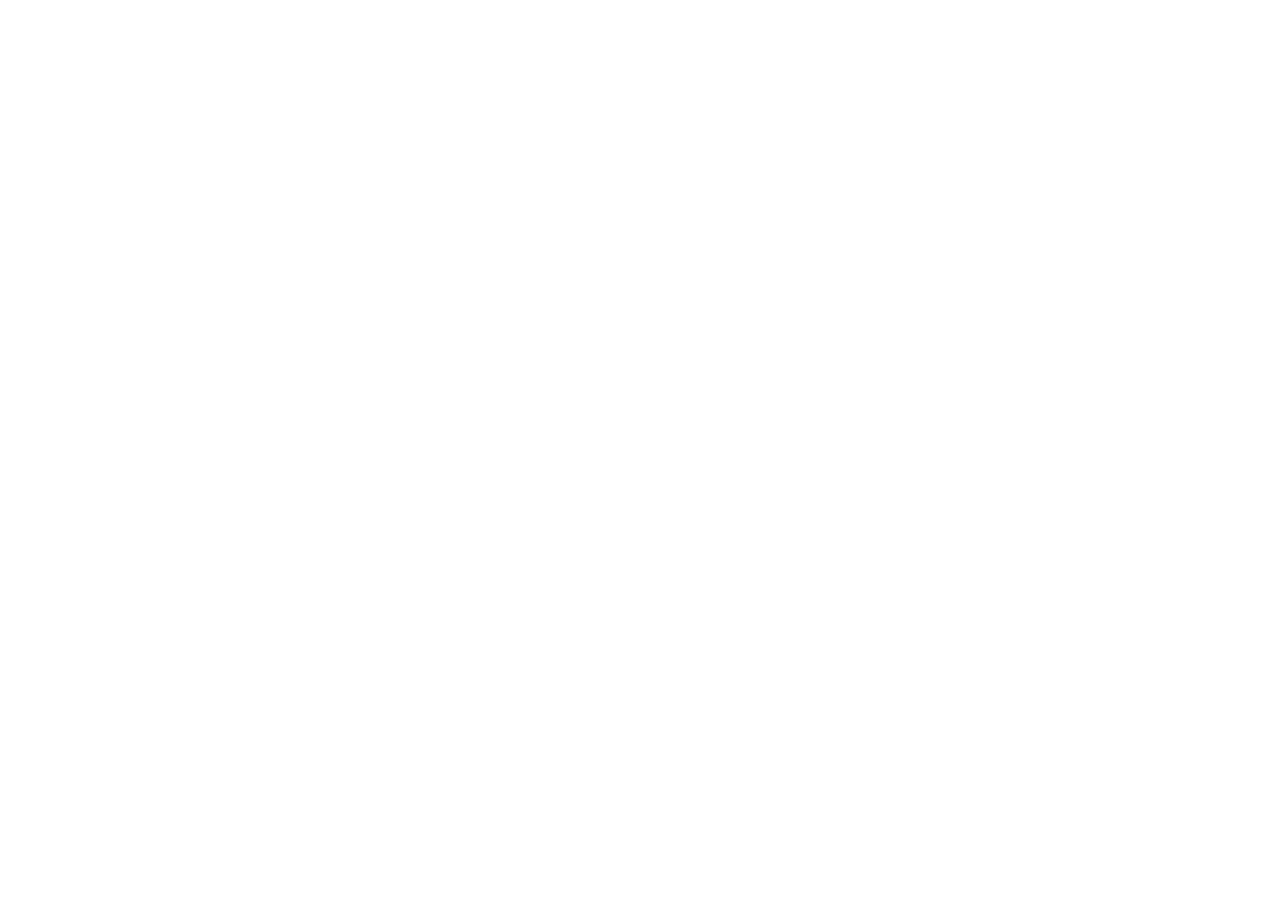
<file: vista/Administrador/OpcionesAdmin/vistaAdministrar/controllerAdministrar.html>
<!DOCTYPE html>
<html lang="en">
<head>
    <meta charset="UTF-8">
    <meta name="viewport" content="width=device-width, initial-scale=1.0">
    <title>Administrador</title>

    <link rel="stylesheet" type="text/css" href="../../../../style.css" title="style"/>
    <link rel="stylesheet" type="text/css" href="controllerAdministrar.css" title="style"/>
</head>
<body>
    <header class="header">
        <img src="../../../../imagenes/unfv-logo.png">
    </header>
    
    <nav class="navegador">
        <div class="opciones">
            <a href="../vistaAdministrar/controllerAdministrar.html">Administrar</a>
        </div>
        <div class="opciones">
            <a href="../vistaHorario/Horario.html">Horarios</a>
        </div>
        <div class="opciones">
            <a href="../vistaDocentes/Docentes.html">Docentes</a>
        </div>

        <div class="logout" >
            <input class="button" value="Cerrar Sesión" onclick="location.href='../../../../index.html'">
        </div>
    </nav>

    <main class="cuerpo">
        <div class="indicacion">
            <h1> Selecciona el área que desea modificar: </h1>
        </div>
        <div class="opcAdmin">
            <input class="boton" type="button" value="Docentes" >
            <input class="boton" type="button" value="Cursos">
            <input class="boton" type="button" value="Horarios">
        </div>
    </main>
</body>
</html>
</file>
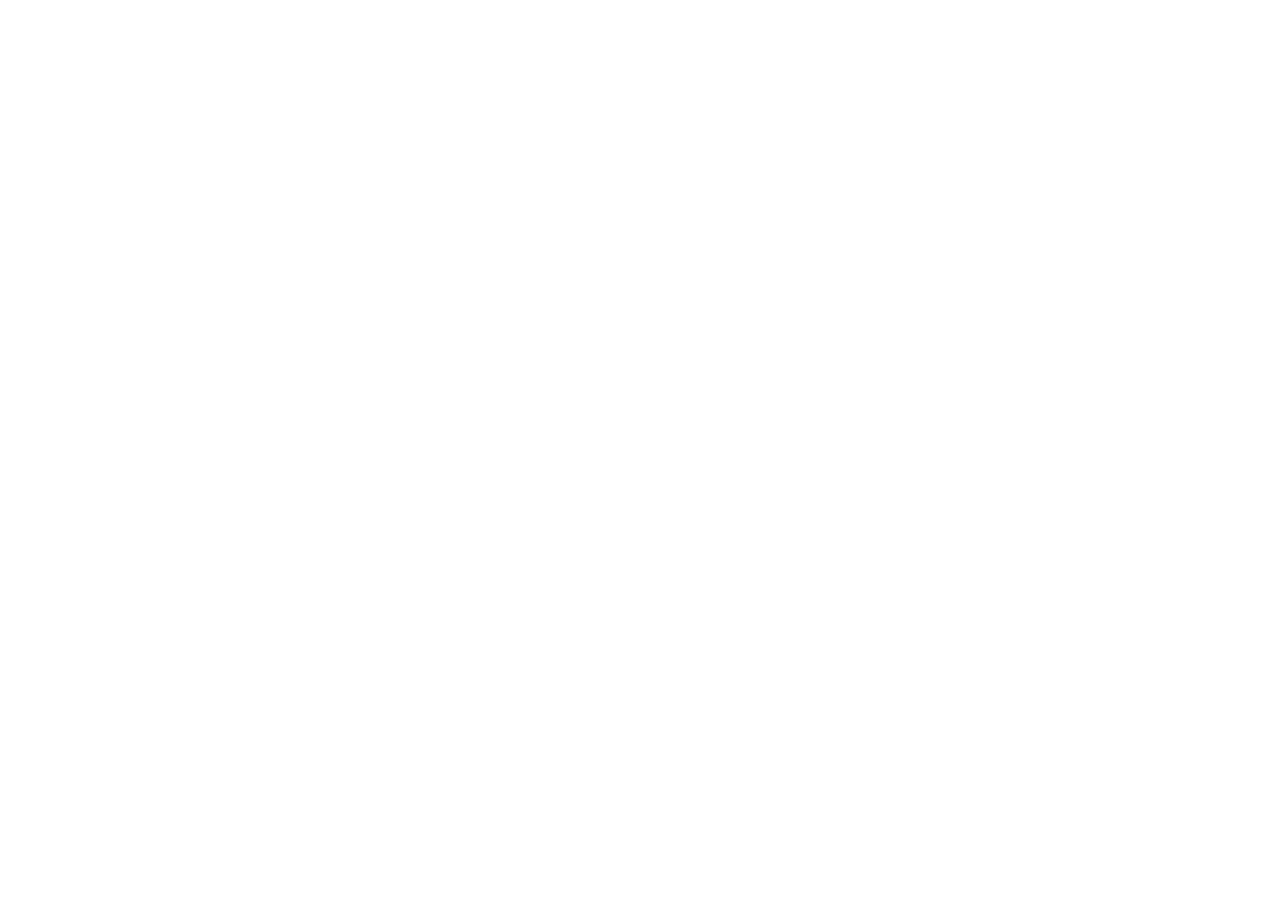
<file: vista/Administrador/OpcionesAdmin/vistaDocentes/Docentes.html>
<!DOCTYPE html>
<html lang="en">
<head>
    <meta charset="UTF-8">
    <meta name="viewport" content="width=device-width, initial-scale=1.0">
    <title>Docentes</title>

    <link rel="stylesheet" type="text/css" href="../../../../style.css" tittle="style"/>
    <link rel="stylesheet" type="text/css" href="Docentes.css" tittle="style"/>
</head>
<body>
    <header class="header">
        <img src="../../../../imagenes/unfv-logo.png">
    </header>    
    <nav class="navegador">
        <div class="opciones">
            <a href="../vistaAdministrar/controllerAdministrar.html">Administrar</a>
        </div>
        <div class="opciones">
            <a href="../vistaHorario/Horario.html">Horarios</a>
        </div>
        <div class="opciones">
            <a href="../vistaDocentes/Docentes.html">Docentes</a>
        </div>

        <div class="logout" >
            <input class="button" value="Cerrar Sesión" onclick="location.href='../../../../index.html'">
        </div>
    </nav>
    <main class="menu">
        <div id="buscador"><input class="busqueda" name="txtbuscador" type="text" placeholder="Buscar"></div>
        <div id="contenedor">
            <section class="seccionuno">
                    <div id="caja">
                        <img class="img-center" src="../../../../imagenes/modelo.png">
                        <div>
                        <p id="principal">Nombre nombre,<br>APELLIDO APELLIDO</br></p>
                        <p id="principal"><b>Correo</b></p>
                        <p id="sub">correo@gmail.com</p>
                        <p id="principal"><b>Curso que Dicta</b></p>
                        <p id="sub">Curso 1<br>Curso2<br></p>
                        </div>
                    </div>
                    <div id="caja">
                        <img class="img-center" src="../../../../imagenes/modelo.png">
                        <div>
                        <p id="principal">Nombre nombre,<br>APELLIDO APELLIDO</br></p>
                        <p id="principal"><b>Correo</b></p>
                        <p id="sub">correo@gmail.com</p>
                        <p id="principal"><b>Curso que Dicta</b></p>
                        <p id="sub">Curso 1<br>Curso2<br></p>
                        </div>
                    </div>
                    <div id="caja">
                        <img class="img-center" src="../../../../imagenes/modelo.png">
                        <div>
                        <p id="principal">Nombre nombre,<br>APELLIDO APELLIDO</br></p>
                        <p id="principal"><b>Correo</b></p>
                        <p id="sub">correo@gmail.com</p>
                        <p id="principal"><b>Curso que Dicta</b></p>
                        <p id="sub">Curso 1<br>Curso2<br></p>
                        </div>
                    </div>                
            </section>
            <section class="seccionuno">
                <div id="caja">
                    <img class="img-center" src="../../../../imagenes/modelo.png">
                    <div>
                    <p id="principal">Nombre nombre,<br>APELLIDO APELLIDO</br></p>
                    <p id="principal"><b>Correo</b></p>
                    <p id="sub">correo@gmail.com</p>
                    <p id="principal"><b>Curso que Dicta</b></p>
                    <p id="sub">Curso 1<br>Curso2<br></p>
                    </div>
                </div>
                <div id="caja">
                    <img class="img-center" src="../../../../imagenes/modelo.png">
                    <div>
                    <p id="principal">Nombre nombre,<br>APELLIDO APELLIDO</br></p>
                    <p id="principal"><b>Correo</b></p>
                    <p id="sub">correo@gmail.com</p>
                    <p id="principal"><b>Curso que Dicta</b></p>
                    <p id="sub">Curso 1<br>Curso2<br></p>
                    </div>
                </div>
                <div id="caja">
                    <img class="img-center" src="../../../../imagenes/modelo.png">
                    <div>
                    <p id="principal">Nombre nombre,<br>APELLIDO APELLIDO</br></p>
                    <p id="principal"><b>Correo</b></p>
                    <p id="sub">correo@gmail.com</p>
                    <p id="principal"><b>Curso que Dicta</b></p>
                    <p id="sub">Curso 1<br>Curso2<br></p>
                    </div>
                </div>                
            </section>
        </div>
    </main>
</body>
</html>
</file>
<file: style.css>
@import url('https://fonts.googleapis.com/css2?family=Poppins:ital,wght@0,100;0,200;0,300;0,400;0,500;0,600;0,700;0,800;0,900;1,100;1,200;1,300;1,400;1,500;1,600;1,700;1,800;1,900&family=Raleway:ital,wght@0,100..900;1,100..900&display=swap');

* {
    padding: 0;
    margin: 0;
    border: 0;
    text-decoration: none;
    box-sizing: border-box;
    font-family: "Poppins", sans-serif;
}

body {
    display: flex;
    height: 100vh;
    
}

/* ------------------------------- MAIN ------------------------------- */
.main {
    position: relative;
    width: 100%;
    background-image: url("imagenes/imgFondo.png");
    background-attachment: fixed, scroll;
}

.main__header {
    width: 100%;
    height: 120px;
    padding: 15px;
    display: flex;
    align-items: center;
    justify-content: space-between;
    background-color: #964022;
    position: fixed;
    padding-right: 120px;
}

.main__button{
    position: fixed;
    right: 20px;
    width: 120px;
    height: 40px;
    border-radius: 10px;
    display: flex;
    justify-content: center;
    align-items: center;
}

.main__icon{
    font-size: 20px;
}

.main__text{
    margin-left:10px;
}

.main__button:hover{
    cursor: pointer;        /*Para que salga la mano*/
}

.sidebar {
    background-color: #964022;
    height: 100vh;
    width: 100px;
    transition: 1s;
}

.sidebar:hover{
    transition: 1s;
    width: 250px;
}

.sidebar:hover .sidebar__icon, .sidebar:hover .sidebar__text{
    transition: 0.2s;
}

.sidebar__link-logo img{
    width: 200px;
    margin: 20px 24px;
    position: relative;
    z-index: calc(1); /*para que el logo se quede en el header*/
}

.sidebar__link {
    width: 250px;
    position: relative;
    padding: 10px;
    display: table;
    margin: 20px 0;
    transition: 0.2s;
}

.sidebar__icon{
    width: 80px;
    font-size: 16px;
    text-align: center;
    color: white;
    transition: 0.5s;
}

.sidebar__text{
    margin-left: 15px;
    font-size: 16px;
    color: white;
    transition: 0.5s;
}

.sidebar__link:hover {
    background-color: white;
    transition: 0.2s;
}

.sidebar__link:hover .sidebar__icon,
.sidebar__link:hover .sidebar__text{
    color: black;
    transition: 0.5s;
}

.sidebar__link--logout{
    position: absolute;
    bottom: 0px;
}
</file>
<file: vista/Login/login.css>
.section1 {
    float: left;
    width: 750px;
    margin: 150px 0 0 300px;

}

.section1 h1 {
    font-size: 70px;
    margin-bottom: 30px;
}

.section1 p {
    font-size: 35px;
    width: 600px;
    text-align: justify;
}

.section2 {
    float: left;
    margin-right: 300px;
    margin-top: 150px;
}

.form-login {
    width: 400px;
    background: #F4F5F3;
    padding: 30px;
    margin: auto;
    border-radius: 4px;
    font-family: calibri;
    color: black;
}

.form-login h2 {
    text-align: center;
    font-size: 40px;
    margin-bottom: 20px;
}

.controls{
    width: 100%;
    background:#F4F5F3;
    padding: 10px;
    border-radius: 4px;
    margin-top: 10px;
    margin-bottom: 10px;
    border: 1px solid black;
    font-size: 20px;
}

.form-login .textoAcuerdos {
    height: 30px;
    text-align: center;
    font-size: 15px;
}

.form-login .crearCuenta {
    height: 30px;
    text-align: center;
    margin-top: 10px;
}

.form-login a {
    text-decoration: none;
}

.form-login .boton {
    width: 100%;
    background-color: #8F3925;
    border: none;
    padding: 12px;
    font-size: 17px;
    color: white;
}
</file>
<file: Proyecto Final/estilos.css>
*{
    margin: 0;
    padding: 0;
    box-sizing: border-box;
}

.header {
    height: 125px;
    background: #8F3925;
}

.header img {
    height: 100px;
    margin-left: 20px;
    margin-top: 10px;
}

.form-login {
    width: 400px;
    background: #F4F5F3;
    padding: 30px;
    margin: auto;
    margin-top: 100px;
    border-radius: 4px;
    font-family: calibri;
    color: black;
}

.form-login h2 {
    text-align: center;
    font-size: 40px;
    margin-bottom: 20px;
}

.controls{
    width: 100%;
    background:#F4F5F3;
    padding: 10px;
    border-radius: 4px;
    margin-top: 10px;
    margin-bottom: 10px;
    border: 1px solid black;
    font-size: 20px;
}

.form-login .textoAcuerdos {
    height: 40px;
    text-align: center;
    font-size: 15px;
    text-decoration: none;
}

.form-login a {
    text-decoration: none;
}

.form-login .boton {
    width: 100%;
    background-color: #8F3925;
    border: none;
    padding: 12px;
    font-size: 17px;
    color: white;
}

.navegador{
    width: 17%;
    height: 100vh;
    background: #8F3925;
    float: left;
}

.navegador .opciones {
    display: grid;                  /* Alinea el contenedor al medio*/ 
    place-items: center;
    height: 50px;
    width: 75%;
    margin-top: 20px;
    background-color: white;
}

.navegador .opciones a {
    text-align: center;
    text-decoration: none;
    font-size: 20px;
    color: black ;
    padding: 7px 52px;
    width: 90%;
    height: 70%;
    border: black solid 1px;
}

.navegador .opciones a:hover { 
    display: grid;
    place-items: center;
    width: 90%;
    height: 70%;
    color: #72463C;
    background-color: #BF9389;
    background: #ccc;
}

body {
    background-image: url("imagenes/imgFondo.png");
}

.cuerpo {
    margin-top: 2%;
    width: 83%;
    font-size: 35px;
    display: inline-block;
}

.cuerpo h1{
    text-align: center;
}

.cuerpo .opcAdmin{
    width: 40%;
    margin-top: 2%;
    margin-left: 20%;
}

.cuerpo .opcAdmin .boton{
    width: 100%;
    margin-top: 12%;
    padding: 20px ;
    background-color: white;
    font-size: 30px;
    color: black;
    
}

/*PAGINA DE DOCENTES*/
.menu {
    width: 76.55%;
    float: right;
       
}

#buscador{
    width:100%;
    height: 35%;
}

.busqueda {
    margin-top: 45px;
    margin-left: 50px;
    width: 400px;
    height: 30px;
    font-size: 15px;
    padding: 10px;
    border-radius: 4px;
    border: 1px solid black;
}


#contenedor{
    width:100%;
    height: 65%;
}


.seccionuno {
    width: 100%;
    display: flex;
    justify-content:center;
}

#caja{
    width: 200px;
    height: 180px;  
    background-color: rgb(209, 206, 206);   
    margin-left: 40px; 
    margin-right: 20px;
    margin-top: 10px;
    margin-bottom: 10px;
    border-radius: 10px; 
}

.img-center {
    display: block;
    margin-left: auto;
    margin-right: auto;
    width:  70px;
    height: 70px;
}

#principal{
    font-size: 14px; 
    font-family: calibri;
    color: black;
    text-align: center;
}

#sub{
    font-size: 11px; 
    font-family: calibri;
    color: black;
    text-align: center;
}

/*PAGINA DE DOCENTES*/
</file>
<file: vista/Administrador/controllerAdmin.css>
.cuerpo {
    margin-top: 2%;
    width: 83%;
    font-size: 35px;
    display: inline-block;
}

.cuerpo h1{
    text-align: center;
}

.cuerpo .opcAdmin{
    width: 40%;
    margin-top: 2%;
    margin-left: 20%;
}

.cuerpo .opcAdmin .boton{
    width: 100%;
    margin-top: 12%;
    padding: 20px ;
    background-color: white;
    font-size: 30px;
    color: black;
    
}
</file>
<file: vista/Docentes/controllerDocentes.css>
.menu {
    width: 76.55%;
    float: right;
       
}

#buscador{
    width:100%;
    height: 35%;
}

.busqueda {
    margin-top: 45px;
    margin-left: 50px;
    width: 400px;
    height: 30px;
    font-size: 15px;
    padding: 10px;
    border-radius: 4px;
    border: 1px solid black;
}


#contenedor{
    width:100%;
    height: 65%;
}


.seccionuno {
    width: 100%;
    display: flex;
    justify-content:center;
}

#caja{
    width: 200px;
    height: 180px;  
    background-color: rgb(209, 206, 206);   
    margin-left: 40px; 
    margin-right: 20px;
    margin-top: 10px;
    margin-bottom: 10px;
    border-radius: 10px; 
}

.img-center {
    display: block;
    margin-left: auto;
    margin-right: auto;
    width:  70px;
    height: 70px;
}

#principal{
    font-size: 14px; 
    font-family: calibri;
    color: black;
    text-align: center;
}

#sub{
    font-size: 11px; 
    font-family: calibri;
    color: black;
    text-align: center;
}
</file>
<file: vista/Horario/controllerHorario.css>
.menu {
    width: 76.55%;
    float: right;
       
}

#buscador{
    width:100%;
    height: 35%;
}

.busqueda {
    margin-top: 45px;
    margin-left: 50px;
    width: 400px;
    height: 30px;
    font-size: 15px;
    padding: 10px;
    border-radius: 4px;
    border: 1px solid black;
}

.container{
    width: 90%;
    margin-top: 30px;
    margin-left: 35px;
    border: solid 1px black;
    font-family: calibri;
}

table {
    width: 100%;
    color: black;
    font-size: 15px;
    table-layout: fixed;
    border-collapse: collapse;
}

thead {
    background: #8F3925;
    color: #F4F5F3;
}

th {
    padding: 5px 10px ;
    border: 1px solid black;
}

td {
    padding: 8px;
    border: 1px solid black;
    text-align: center;
}

tbody tr:hover {
    background: rgba(99, 98, 98, 0.4);
}

/*PAGINA DE HORARIOS*/
</file>
<file: vista/Administrador/DashboardAdmin/controllerAdministrar.css>
.cuerpo {
    margin-top: 2%;
    width: 83%;
    font-size: 35px;
    display: inline-block;
}

.cuerpo h1{
    text-align: center;
}

.cuerpo .opcAdmin{
    width: 40%;
    margin-top: 2%;
    margin-left: 20%;
}

.cuerpo .opcAdmin .boton{
    width: 100%;
    margin-top: 12%;
    padding: 20px ;
    background-color: white;
    font-size: 30px;
    color: black;
}
</file>
<file: vista/Administrador/Docentes/adminDocentes.css>
body{
    height: 100vh;
}

.main {
    width: 100%;
    overflow: auto;
}

.contenedor {
    width: 100%;
    display: flex;
    justify-content: center;
    padding-top: 100px;
}

.main .section1 {
    width: 95%;
    padding: 20px;
    margin-top: 35px;
}

.main .logoDocentes {
    height: 45px;
    margin-right: 15px;
}

.main .section1 .title {
    font-size: 30px;
    font-weight: bold;
    display: flex;
    align-items: center;
}

.main .section1 form {
    display: flex;
    flex-wrap: wrap;
    justify-content: space-evenly;
    margin: 10px 12px;
}

.main .section1 form span {
    font-weight: bold;
    display: block;
    margin-bottom: 5px;
    font-size: 20px;
}

.main .section1 form .form-group {
    margin-top: 15px;
}

.controls {
    width: 380px;
    background:#F4F5F3;
    padding: 10px;
    border-radius: 4px;
    margin-top: 10px;
    margin-bottom: 10px;
    border: 1px solid black;
    font-size: 20px;
}

button {
    width: 100%;
    background:#F4F5F3;
    padding: 10px;
    border-radius: 4px;
    margin-top: 10px;
    margin-bottom: 10px;
    border: 1px solid black;
    font-size: 20px;
}

.main .section1 form .boton {
    width: 100px;
    height: 50px;
    background-color: #8F3925;
    border: none;
    padding: 12px;
    font-size: 17px;
    color: white;
    margin-top: 60px;
}

hr {
    width: 100%;
    margin: auto; 
    border: 0.1px solid gray;
    display: block;
}

.main .section2 {
    padding: 20px;
    margin-left: 110px;
}

/*Para la tabla de docentes:*/

#TablaDocentes {
    width: 80%;
    color: black;
    font-size: 15px;
    table-layout: fixed;
    border-collapse: collapse;
}

th {
    padding: 5px 10px ;
    border: 1px solid black;
    background: #8F3925;
    color: #F4F5F3;
}

td {
    padding: 8px;
    border: 1px solid black;
    text-align: center;
}

tbody tr:hover {
    background: rgba(99, 98, 98, 0.4);
}
</file>
<file: vista/Usuario/DashboardUsuario/inicioUsuario.css>
/* ------------------------------------------------- */
.post {
    padding-top: 20px;
    padding-left: 50px;
    padding-right: 50px;

    display: flex;
    flex-direction: row;
    gap: 40px;
}

.post__article {
    display: flex;
    flex-direction: column;

    padding: 20px 20px 10px 20px;
    margin-bottom: 40px;

    height: 650px;
    width: 70%;

    /* Glassmorphism CSS Generator */
    /* From https://css.glass */
    background: rgba(255, 255, 255, 0.2);
    border-radius: 16px;
    box-shadow: 0 4px 30px rgba(0, 0, 0, 0.1);
    backdrop-filter: blur(5px);
    -webkit-backdrop-filter: blur(5px);
    border: 1px solid rgba(255, 255, 255, 0.3);
}

.post__header {
    padding-bottom: 20px;
}

.post__header-section {
    display: flex;
    align-items: center;
    margin: 20px 0 12px;
}

.post__header-icon {
    font-size: 40px;
    color: #A3A3A3;
}

.post__header-info {
    font-size: 12px;
    margin-left: 10px;
}

.post__description {
    font-size: 12px;
}

.post__image {
    display: flex;
    justify-content: center;

}

.post__image--img {
    display: flex;
    justify-content: center;
}

.post__image--img img {
    width: 60%;
}

.post__actions {
    width: 100vh;
    display: flex;
    justify-content: space-around;
    padding: 10px 0;
}

.post__action-button {
    background: none;
}

.post__action-button:hover {
    cursor: pointer;
}

.post__action-icon,
.post__action-text {
    color: #737373;
    font-size: 15px;
}

/* ------------------------------------------------- */
.title {
    margin-top: 130px;
    background: rgba(255, 255, 255, 0.2);
    display: flex;
    align-items: center;
    justify-content: center;

    margin-left: 50px;
    margin-right: 50px;


    border-radius: 16px;
    box-shadow: 0 4px 30px rgba(0, 0, 0, 0.1);
    backdrop-filter: blur(5px);


    /* backdrop-filter: blur(5px);
    -webkit-backdrop-filter: blur(5px);
    border: 1px solid rgba(255, 255, 255, 0.3); */
}

.header__tittle {
    padding-left: 50px;
    padding-right: 50px;

    height: 60px;
    padding-top: 7px;
    font-size: 30px;



}
</file>
<file: vista/Usuario/vistaDocentes/Docentes.css>
.menu {
    width: 76.55%;
    
}

#buscador{
    width:100%;
    height: 35%;
}

.busqueda {
    margin-top: 45px;
    margin-left: 50px;
    width: 400px;
    height: 30px;
    font-size: 15px;
    padding: 10px;
    border-radius: 4px;
    border: 1px solid black;
}


#contenedor{
    width:100%;
    height: 65%;
}


.seccionuno {
    width: 100%;
    display: flex;
    justify-content:center;
}

#caja{
    width: 200px;
    height: 180px;  
    background-color: rgb(209, 206, 206);   
    margin-left: 40px; 
    margin-right: 20px;
    margin-top: 10px;
    margin-bottom: 10px;
    border-radius: 10px; 
}

.img-center {
    display: block;
    margin-left: auto;
    margin-right: auto;
    width:  70px;
    height: 70px;
}

#principal{
    font-size: 14px; 
    font-family: calibri;
    color: black;
    text-align: center;
}

#sub{
    font-size: 11px; 
    font-family: calibri;
    color: black;
    text-align: center;
}
</file>
<file: vista/Usuario/vistaHorario/Horario.css>
body{
    height: 100vh;
}

.main {
    width: 100%;
    overflow: auto;
}

.contenedor {
    width: 100%;
    display: flex;
    justify-content: center;
    padding-top: 100px;
}

.main .section1 {
    width: 95%;
    padding: 20px;
    margin-top: 35px;
}

.logoHorario {
    height: 45px;
    margin-right: 15px;
}

.main .section1 .title {
    font-size: 30px;
    font-weight: bold;
    display: flex;
    align-items: center;
}

.main .section2 {
    padding: 20px;
    display: flex;
    justify-content: center;
}

/*Para la tabla de Horarios:*/

#TablaHorarios {
    width: 1500px;
    color: black;
    font-size: 15px;
    table-layout: fixed;
    border-collapse: collapse;
}

th {
    padding: 5px 10px ;
    border: 1px solid black;
    background: #8F3925;
    color: #F4F5F3;
}

td {
    padding: 8px;
    border: 1px solid black;
    text-align: center;
}

tbody tr:hover {
    background: rgba(99, 98, 98, 0.4);
}

#columN {
    width: 10px;
}

#columCod {
    width: 120px;
}

#columSeccion {
    width: 50px;
}

#columAula {
    width: 50px;
}

#columCiclo {
    width: 50px;
}

#columDia {
    width: 100px;
}

#columHoraI {
    width: 100px;
}
#columHoraF {
    width: 100px;
}
</file>
<file: vista/Administrador/OpcionesAdmin/vistaAdministrar/controllerAdministrar.css>
.cuerpo {
    margin-top: 2%;
    width: 83%;
    font-size: 35px;
    display: inline-block;
}

.cuerpo h1{
    text-align: center;
}

.cuerpo .opcAdmin{
    width: 40%;
    margin-top: 2%;
    margin-left: 20%;
}

.cuerpo .opcAdmin .boton{
    width: 100%;
    margin-top: 12%;
    padding: 20px ;
    background-color: white;
    font-size: 30px;
    color: black;
}
</file>
<file: vista/Administrador/OpcionesAdmin/vistaDocentes/Docentes.css>
.menu {
    width: 76.55%;
    float: right;
       
}

#buscador{
    width:100%;
    height: 35%;
}

.busqueda {
    margin-top: 45px;
    margin-left: 50px;
    width: 400px;
    height: 30px;
    font-size: 15px;
    padding: 10px;
    border-radius: 4px;
    border: 1px solid black;
}


#contenedor{
    width:100%;
    height: 65%;
}


.seccionuno {
    width: 100%;
    display: flex;
    justify-content:center;
}

#caja{
    width: 200px;
    height: 180px;  
    background-color: rgb(209, 206, 206);   
    margin-left: 40px; 
    margin-right: 20px;
    margin-top: 10px;
    margin-bottom: 10px;
    border-radius: 10px; 
}

.img-center {
    display: block;
    margin-left: auto;
    margin-right: auto;
    width:  70px;
    height: 70px;
}

#principal{
    font-size: 14px; 
    font-family: calibri;
    color: black;
    text-align: center;
}

#sub{
    font-size: 11px; 
    font-family: calibri;
    color: black;
    text-align: center;
}
</file>
